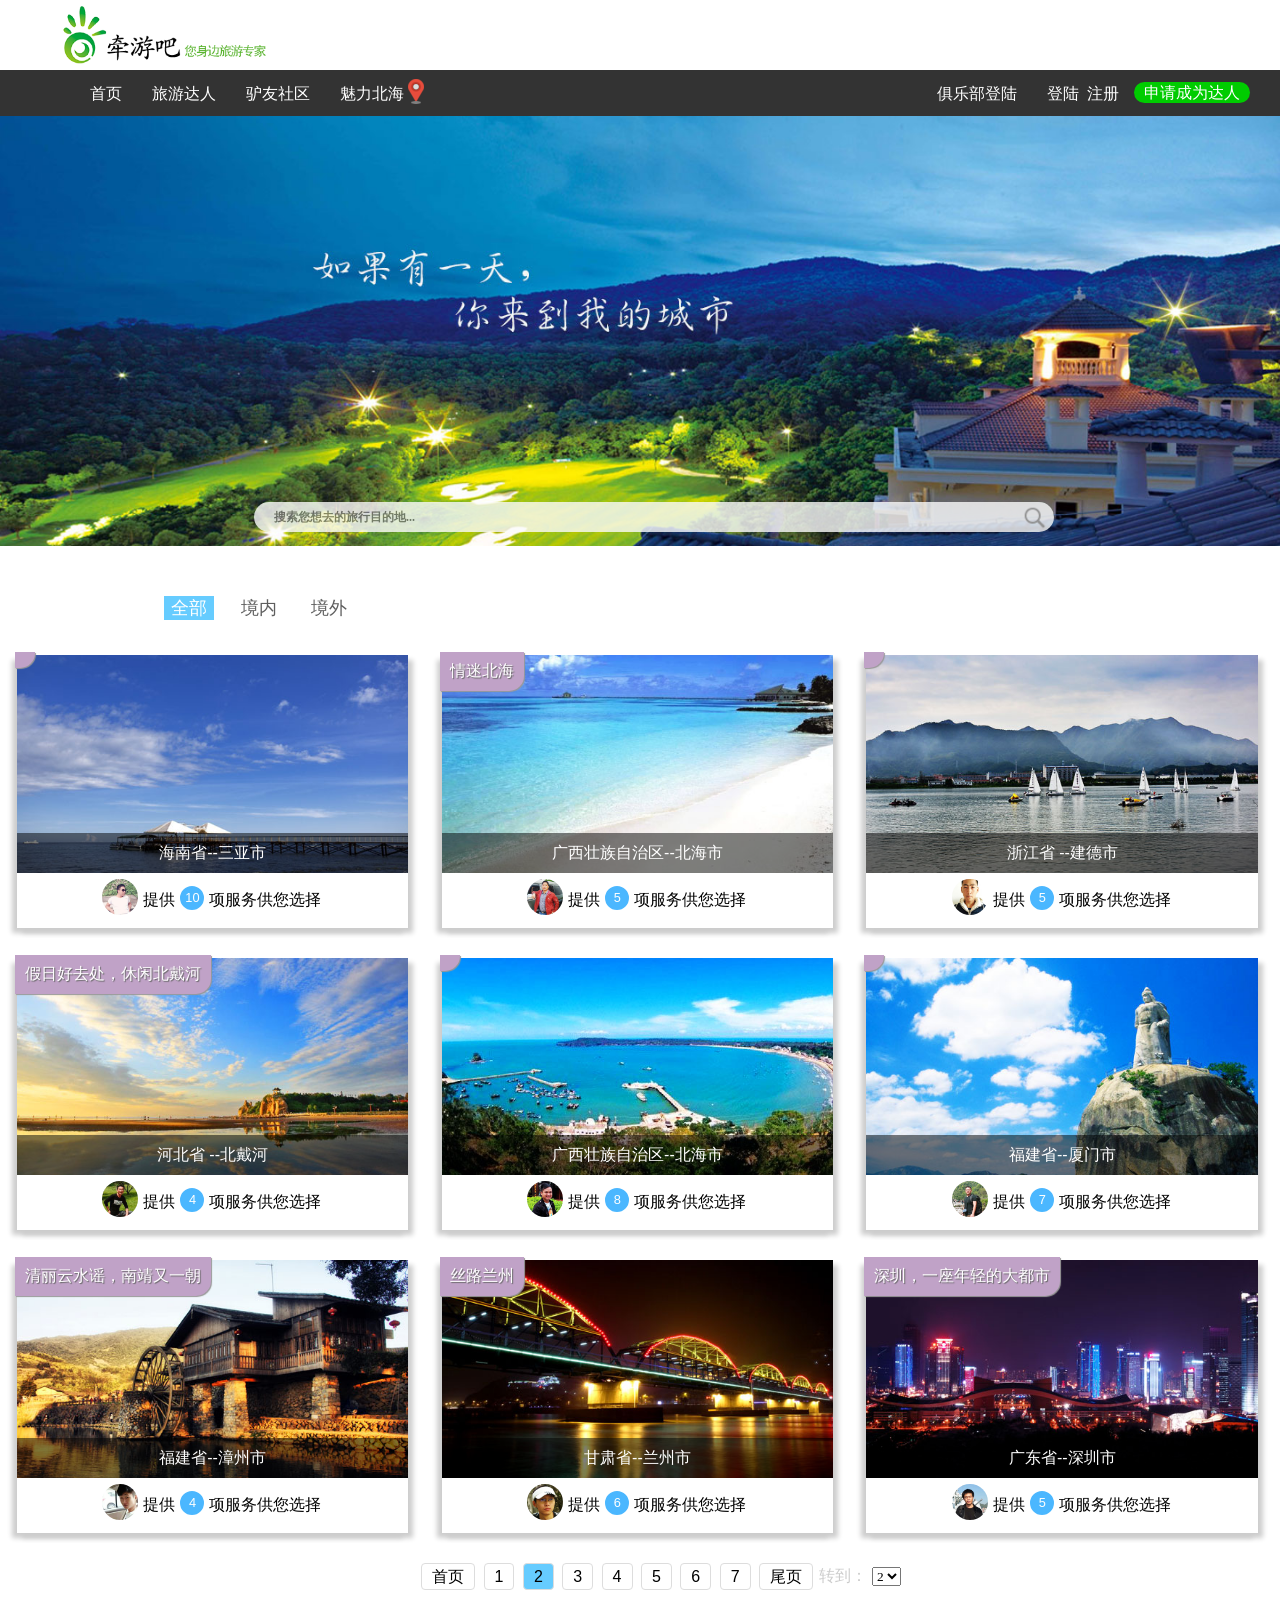
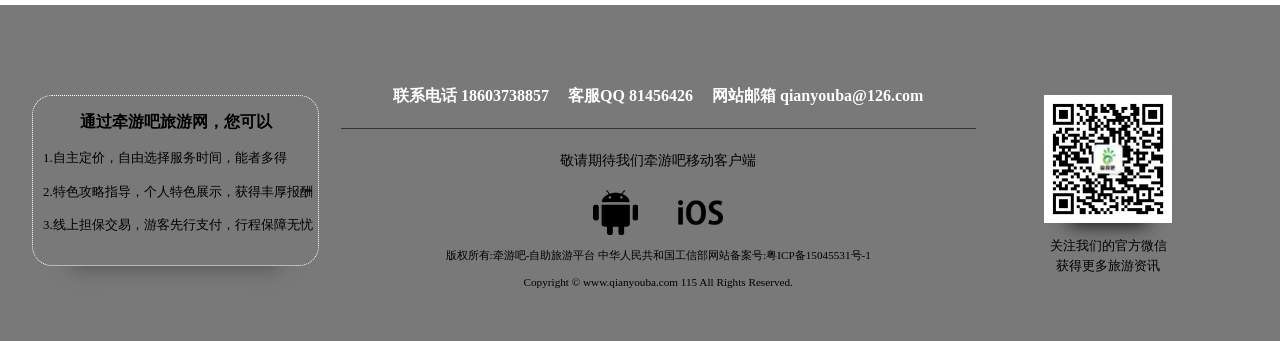
<file: index.html>
<!-- saved from url=(0044)http://www.qianyouba.com/user_dizhiSearch.do -->
<html lang="en"><head><meta http-equiv="Content-Type" content="text/html; charset=UTF-8">
    
    <title>牵游吧</title>
    <link type="text/css" rel="stylesheet" href="./牵游吧_files/reset.css">
    <link type="text/css" rel="stylesheet" href="./牵游吧_files/personList.css">
    <script src="./牵游吧_files/hm.js"></script><script type="text/javascript" src="./牵游吧_files/jquery-2.1.4.min.js"></script>
<script type="text/javascript">

	$(document).ready(function() {
		var countryNum = $("#countryNum").val();
		if (countryNum == 1) {
			$("#inside").css({	background : "#66CCFF",color : "#ffffff"});
			$("#all").css({	background : "#FFFFFF",	color : "#5E5E5E"});
			$("#outside").css({	background : "#FFFFFF",	color : "#5E5E5E"});
		} else if (countryNum == 2) {
			$("#outside").css({	background : "#66CCFF",color : "#ffffff"});
			$("#inside").css({	background : "#FFFFFF",	color : "#5E5E5E"});
			$("#all").css({	background : "#FFFFFF",	color : "#5E5E5E"});
		} else {
			$("#all").css({	background : "#66CCFF",color : "#ffffff"});
			$("#inside").css({	background : "#FFFFFF",	color : "#5E5E5E"});
			$("#outside").css({	background : "#FFFFFF",	color : "#5E5E5E"});
		}
		
		$(".input-wrapper img").click(function(){
			$("#form2").submit();
		})
		
		$("#nav-search").remove();
	});
</script></head>

<body>



<link href="./牵游吧_files/navDropD.css" rel="stylesheet" type="text/css">
<script type="text/javascript" src="./牵游吧_files/dropDwithColl.js"></script>
<script type="text/javascript" src="./牵游吧_files/jquery-2.1.4.min.js"></script>

<script>
var _hmt = _hmt || [];
(function() {
  var hm = document.createElement("script");
  hm.src = "//hm.baidu.com/hm.js?9fc0781097f62372e543fa4b6d5aa43e";
  var s = document.getElementsByTagName("script")[0]; 
  s.parentNode.insertBefore(hm, s);
})();
</script>

<div class="logo">
    <a href="http://www.qianyouba.com/user_index.do"> <img src="./牵游吧_files/logo.png">
    </a>
</div>
    <nav class="navbar navbar-default">
        <div class="container-fluid">
            <!-- Brand and toggle get grouped for better mobile display -->
            <div class="navbar-header">
                <button type="button" class="navbar-toggle collapsed" data-toggle="collapse" data-target="#bs-example-navbar-collapse-1" aria-expanded="false">
                    <span class="sr-only">Toggle navigation</span>
                    <span class="icon-bar"></span>
                    <span class="icon-bar"></span>
                    <span class="icon-bar"></span>
                </button>
            </div>

            <!-- Collect the nav links, forms, and other content for toggling -->
            <div class="collapse navbar-collapse" id="bs-example-navbar-collapse-1">
                <ul class="nav navbar-nav">
                    <li class="">
                        <a href="http://www.qianyouba.com/user_index.do">首页 <span class="sr-only">(current)</span></a>
                    </li>
                    <li><a href="http://www.qianyouba.com/user_personDetailsListUI.do">旅游达人</a></li>
                    <li><a href="http://www.qianyouba.com/club_homePage.do">驴友社区</a></li>
                    <li><a href="http://www.qianyouba.com/user_hangzhouHomePageUI.do" style="padding-top:6px;">魅力北海<img style="vertical-align:bottom; margin-left:4px;" src="./牵游吧_files/navimg.gif"></a></li>
                </ul>
                
                
                
                
	             <!--未登陆  -->
	             
	                <ul class="nav navbar-nav navbar-right">
	
	                        
	                    <li>
	                        <span><a class="span-a" href="http://www.qianyouba.com/clubLogin.html">俱乐部登陆</a></span>
	                    </li>
	                    <li>
	                        <span><a class="span-a" href="http://www.qianyouba.com/user_loginUI.do">登陆</a></span>
	                    </li>
	                    <li class="zhuce-li">
	                        <span><a class="span-a" href="http://www.qianyouba.com/user_registerUI.do?users_type=0">注册</a></span>
	                    </li>
	                    <li>
	                    	<span class="btn-daren">
	                    		<a href="http://www.qianyouba.com/user_registerUI.do?users_type=1">申请成为达人</a>
	                    	</span>
	                        <!-- <button href="user_registerUI.do?users_type=1" type="button" class="btn-daren">申请成为达人</button> -->
	                    </li>
	                </ul>
				
				
				<!--已登陆状态  -->
				
                
                
                
                
            </div><!-- /.navbar-collapse -->
        </div><!-- /.container-fluid -->
    </nav>
<form action="http://www.qianyouba.com/user_dizhiSearch.do" method="post" name="form2" id="form2">
<div class="headImg">
    <img src="./牵游吧_files/personList.jpg">
</div>

<div class="searchcontent">
    <div class="input-wrapper cf">
        <input type="text" name="dizhiSearch" id="dizhiSearch" value="" placeholder="搜索您想去的旅行目的地..." required="" autocomplete="off">
        <button type="submit"></button> 
        <img src="./牵游吧_files/search_3232.png">
    </div>
</div>

<div class="listSelect">
	<a href="http://www.qianyouba.com/user_personDetailsListUI.do?">  <input type="button" value="全部" id="all" style="color: rgb(255, 255, 255); background: rgb(102, 204, 255);">  </a>
	<a href="http://www.qianyouba.com/user_personDetailsListUI.do?countryNum=1">  <input type="button" value="境内" id="inside" style="color: rgb(94, 94, 94); background: rgb(255, 255, 255);">  </a>
	<a href="http://www.qianyouba.com/user_personDetailsListUI.do?countryNum=2">  <input type="button" value="境外" id="outside" style="color: rgb(94, 94, 94); background: rgb(255, 255, 255);">  </a>
	
	<input type="hidden" name="countryNum" id="countryNum" value="0">
	
	<!-- <input type="submit" value="搜索"> -->
</div>
   
    <div class="HotRecommended_list">
        <div class="Recommended_list">
            <a href="http://www.qianyouba.com/user_personDetailUI.do?users_id=12" target="_blank">
            <div class="biaoti"></div>
            
            <img src="./牵游吧_files/2ce683f0-39c7-42d9-933e-01141296bdf8蜈洲支岛-8.jpg" alt="">
            
            
            
            
            	<div class="Recommended_address">
            		海南省--三亚市 
            		
            	</div>
            
            
            
            
            <div class="Recommended_content">
            
            	
                <img src="./牵游吧_files/9c957362-9c6b-4d67-a7da-f42fcde090d3谢甲会-头像-6.jpg" alt="">
                
                
                
                <div class="Recommended_content_font">
                    <span>提供</span>
						
							<div class="Recommended_content_Bnum" id="sex">10</div>
						
						
						<span>项服务供您选择</span>
                </div>
            </div>
            </a>
        </div>
       </div>
    
    <div class="HotRecommended_list">
        <div class="Recommended_list">
            <a href="http://www.qianyouba.com/user_personDetailUI.do?users_id=13" target="_blank">
            <div class="biaoti">情迷北海</div>
            
            <img src="./牵游吧_files/c0f35d06-fc9d-4773-9d34-601502512ab3银滩-012.jpg" alt="">
            
            
            
            
            	<div class="Recommended_address">
            		广西壮族自治区--北海市 
            		
            	</div>
            
            
            
            
            <div class="Recommended_content">
            
            	
                <img src="./牵游吧_files/96c315c3-f5df-4a64-8ce2-d505d3b2971e马胜云-（头像）1.jpg" alt="">
                
                
                
                <div class="Recommended_content_font">
                    <span>提供</span>
						
							<div class="Recommended_content_Bnum" id="sex">5</div>
						
						
						<span>项服务供您选择</span>
                </div>
            </div>
            </a>
        </div>
       </div>
    
    <div class="HotRecommended_list">
        <div class="Recommended_list">
            <a href="http://www.qianyouba.com/user_personDetailUI.do?users_id=19" target="_blank">
            <div class="biaoti"></div>
            
            <img src="./牵游吧_files/f56f795c-86e6-42c9-bfcb-0e52e7f8f056七里扬帆.jpg" alt="建德市">
            
            
            
            
            	<div class="Recommended_address">
            		浙江省 
            		--建德市
            	</div>
            
            
            
            
            <div class="Recommended_content">
            
            	
                <img src="./牵游吧_files/42b7b88c-a955-4988-915a-8600846745e4256-256.jpg" alt="">
                
                
                
                <div class="Recommended_content_font">
                    <span>提供</span>
						
							<div class="Recommended_content_Bnum" id="sex">5</div>
						
						
						<span>项服务供您选择</span>
                </div>
            </div>
            </a>
        </div>
       </div>
    
    <div class="HotRecommended_list">
        <div class="Recommended_list">
            <a href="http://www.qianyouba.com/user_personDetailUI.do?users_id=20" target="_blank">
            <div class="biaoti">假日好去处，休闲北戴河</div>
            
            <img src="./牵游吧_files/37ab7689-4e18-4e5f-9dc0-42f78cb22d85北戴河-30.jpg" alt="北戴河">
            
            
            
            
            	<div class="Recommended_address">
            		河北省 
            		--北戴河
            	</div>
            
            
            
            
            <div class="Recommended_content">
            
            	
                <img src="./牵游吧_files/d03d79ef-f4fa-43d3-98b8-d46cba29ffb0-1.jpg" alt="">
                
                
                
                <div class="Recommended_content_font">
                    <span>提供</span>
						
							<div class="Recommended_content_Bnum" id="sex">4</div>
						
						
						<span>项服务供您选择</span>
                </div>
            </div>
            </a>
        </div>
       </div>
    
    <div class="HotRecommended_list">
        <div class="Recommended_list">
            <a href="http://www.qianyouba.com/user_personDetailUI.do?users_id=21" target="_blank">
            <div class="biaoti"></div>
            
            <img src="./牵游吧_files/bce73731-5278-4214-8631-f9ced5e0ad61本人.jpg" alt="">
            
            
            
            
            	<div class="Recommended_address">
            		广西壮族自治区--北海市 
            		
            	</div>
            
            
            
            
            <div class="Recommended_content">
            
            	
                <img src="./牵游吧_files/f6219626-4b6f-4581-883c-4ecbfe2d4174chenyushu.jpg" alt="">
                
                
                
                <div class="Recommended_content_font">
                    <span>提供</span>
						
							<div class="Recommended_content_Bnum" id="sex">8</div>
						
						
						<span>项服务供您选择</span>
                </div>
            </div>
            </a>
        </div>
       </div>
    
    <div class="HotRecommended_list">
        <div class="Recommended_list">
            <a href="http://www.qianyouba.com/user_personDetailUI.do?users_id=22" target="_blank">
            <div class="biaoti"></div>
            
            <img src="./牵游吧_files/25717d92-63c8-4d7a-b1e2-bcd500264d94厦门-01.jpg" alt="">
            
            
            
            
            	<div class="Recommended_address">
            		福建省--厦门市 
            		
            	</div>
            
            
            
            
            <div class="Recommended_content">
            
            	
                <img src="./牵游吧_files/5bbcdc9e-a0ff-4bd1-9a21-0ad92ae319e6jiatongqiang.jpg" alt="">
                
                
                
                <div class="Recommended_content_font">
                    <span>提供</span>
						
							<div class="Recommended_content_Bnum" id="sex">7</div>
						
						
						<span>项服务供您选择</span>
                </div>
            </div>
            </a>
        </div>
       </div>
    
    <div class="HotRecommended_list">
        <div class="Recommended_list">
            <a href="http://www.qianyouba.com/user_personDetailUI.do?users_id=23" target="_blank">
            <div class="biaoti">清丽云水谣，南靖又一朝</div>
            
            <img src="./牵游吧_files/47fa9dfa-d62f-4256-8f02-4c46cbf96605漳州云水谣2.jpg" alt="">
            
            
            
            
            	<div class="Recommended_address">
            		福建省--漳州市 
            		
            	</div>
            
            
            
            
            <div class="Recommended_content">
            
            	
                <img src="./牵游吧_files/4ac39160-d965-43b2-8426-ea68db25a49c头像-256-256-.jpg" alt="">
                
                
                
                <div class="Recommended_content_font">
                    <span>提供</span>
						
							<div class="Recommended_content_Bnum" id="sex">4</div>
						
						
						<span>项服务供您选择</span>
                </div>
            </div>
            </a>
        </div>
       </div>
    
    <div class="HotRecommended_list">
        <div class="Recommended_list">
            <a href="http://www.qianyouba.com/user_personDetailUI.do?users_id=24" target="_blank">
            <div class="biaoti">丝路兰州</div>
            
            <img src="./牵游吧_files/40eeaac4-7cbc-4b45-8298-b81459cce7a3百年中山铁桥-3.jpg" alt="">
            
            
            
            
            	<div class="Recommended_address">
            		甘肃省--兰州市 
            		
            	</div>
            
            
            
            
            <div class="Recommended_content">
            
            	
                <img src="./牵游吧_files/97fcecd3-fbdf-48ab-8307-d8df0149df7e马腾-头像-256-256.jpg" alt="">
                
                
                
                <div class="Recommended_content_font">
                    <span>提供</span>
						
							<div class="Recommended_content_Bnum" id="sex">6</div>
						
						
						<span>项服务供您选择</span>
                </div>
            </div>
            </a>
        </div>
       </div>
    
    <div class="HotRecommended_list">
        <div class="Recommended_list">
            <a href="http://www.qianyouba.com/user_personDetailUI.do?users_id=25" target="_blank">
            <div class="biaoti">深圳，一座年轻的大都市</div>
            
            <img src="./牵游吧_files/100ba9f1-c67e-4bfa-a78d-fdaee96db2c4深圳夜景1.jpg" alt="">
            
            
            
            
            	<div class="Recommended_address">
            		广东省--深圳市 
            		
            	</div>
            
            
            
            
            <div class="Recommended_content">
            
            	
                <img src="./牵游吧_files/edfde8d8-b3c2-4e99-a65b-6b20ebb50099头像-256-256-.jpg" alt="">
                
                
                
                <div class="Recommended_content_font">
                    <span>提供</span>
						
							<div class="Recommended_content_Bnum" id="sex">5</div>
						
						
						<span>项服务供您选择</span>
                </div>
            </div>
            </a>
        </div>
       </div>
    
 </form>       


<script type="text/javascript" src="./牵游吧_files/jquery-2.1.4.min.js"></script>
<style>
        *{ margin:0; padding:0; list-style:none;}
        a{ text-decoration:none;}
        a:hover{ text-decoration:none;}
        .page{width:100%; display:table;}
        .tcdPageCode{padding: 15px 20px;color: #ccc;text-align:center; width:100%}
        .tcdPageCode span{display: inline-block;color: #000000;display: inline-block;height: 25px;	line-height: 25px;	padding: 0 10px;border: 1px solid #ddd;	margin: 0 2px;border-radius: 4px;vertical-align: middle;}
        .tcdPageCode span:hover{text-decoration: none;border: 1px solid #66CCFF;}
        .current{display: inline-block;height: 25px;line-height: 25px;padding: 0 10px;margin: 0 2px;color: #fff;background-color: #66CCFF;border: 1px solid #66CCFF; border-radius: 4px;vertical-align: middle;}
</style>
<div id="PageSelectorBar" class="page">
	
	<div id="PageSelectorSelectorArea" class="tcdPageCode">
		<a href="javascript: gotoPage(1);" title="首页" style="cursor: hand;"> 
		<span>首页</span> 
		</a>

		
			
			
				
				<span class="PageSelectorNum" style="cursor: hand;" onclick="gotoPage(&#39;1&#39;);">1</span>
			

		
			
				
				<span class="current">2</span>
			
			

		
			
			
				
				<span class="PageSelectorNum" style="cursor: hand;" onclick="gotoPage(&#39;3&#39;);">3</span>
			

		
			
			
				
				<span class="PageSelectorNum" style="cursor: hand;" onclick="gotoPage(&#39;4&#39;);">4</span>
			

		
			
			
				
				<span class="PageSelectorNum" style="cursor: hand;" onclick="gotoPage(&#39;5&#39;);">5</span>
			

		
			
			
				
				<span class="PageSelectorNum" style="cursor: hand;" onclick="gotoPage(&#39;6&#39;);">6</span>
			

		
			
			
				
				<span class="PageSelectorNum" style="cursor: hand;" onclick="gotoPage(&#39;7&#39;);">7</span>
			

		

		<a href="javascript: gotoPage(&#39;7&#39;);" title="尾页" style="cursor: hand;"> 
		<span>尾页</span>
			 </a> 转到： <select onchange="gotoPage(this.value);" id="_pn">
			
				<option value="1">1</option>
			
				<option value="2">2</option>
			
				<option value="3">3</option>
			
				<option value="4">4</option>
			
				<option value="5">5</option>
			
				<option value="6">6</option>
			
				<option value="7">7</option>
			
		</select>
	</div>
</div>

<script type="text/javascript">
$("#_pn").val("2");
	function gotoPage( pageNum ){
		$("#form2").append("<input type='hidden' name='pageNum' value='" + pageNum +"'>");
		$("#form2").submit();
	};
</script>


    
<script type="text/javascript" src="./牵游吧_files/jquery-2.1.4.min.js"></script>    
<link href="./牵游吧_files/bottom-css.css" rel="stylesheet" type="text/css">
<div class="code">
    <div class="code-width">
       <!--  <div class="code-btn">
            <a href="user_registerUI.do" class="code-btn-a">
                <input type="button" value="申请成为达人">
            </a>
        </div> -->
        <div class="code-page">
            <div class="code-page1">
                <div class="code-page1-tn">
                    <div class="code-page1-t">通过牵游吧旅游网，您可以</div>
                    <div class="code-page1-n">
                        <p>1.自主定价，自由选择服务时间，能者多得</p>
                        <p>2.特色攻略指导，个人特色展示，获得丰厚报酬</p>
                        <p>3.线上担保交易，游客先行支付，行程保障无忧</p>
                    </div>
                </div>
            </div>
            <div class="code-page2">
                <div class="code-page2-con">
                    <span>联系电话 18603738857  </span>
                    <span style="margin: auto 15px">客服QQ 81456426</span>
                    <span>网站邮箱 qianyouba@126.com</span>
                </div>
                <hr>
                <div class="code-page2-t">敬请期待我们牵游吧移动客户端</div>
                <div class="code-page2-n">
                    <img src="./牵游吧_files/Android.png"><img style="margin-left: 40px" src="./牵游吧_files/ios.png">

                    <p> 版权所有:牵游吧-自助旅游平台 中华人民共和国工信部网站备案号:粤ICP备15045531号-1</p>

                    <p>Copyright © www.qianyouba.com 115 All Rights Reserved.</p>
                </div>
            </div>
            <div class="code-page3">
                <div class="code-page3-c">
                    <img src="./牵游吧_files/code.jpg">

                    <p>关注我们的官方微信获得更多旅游资讯</p>
                </div>
            </div>
        </div>
    </div>
</div>



<div id="cntvlive2-is-installed"></div></body></html>
</file>
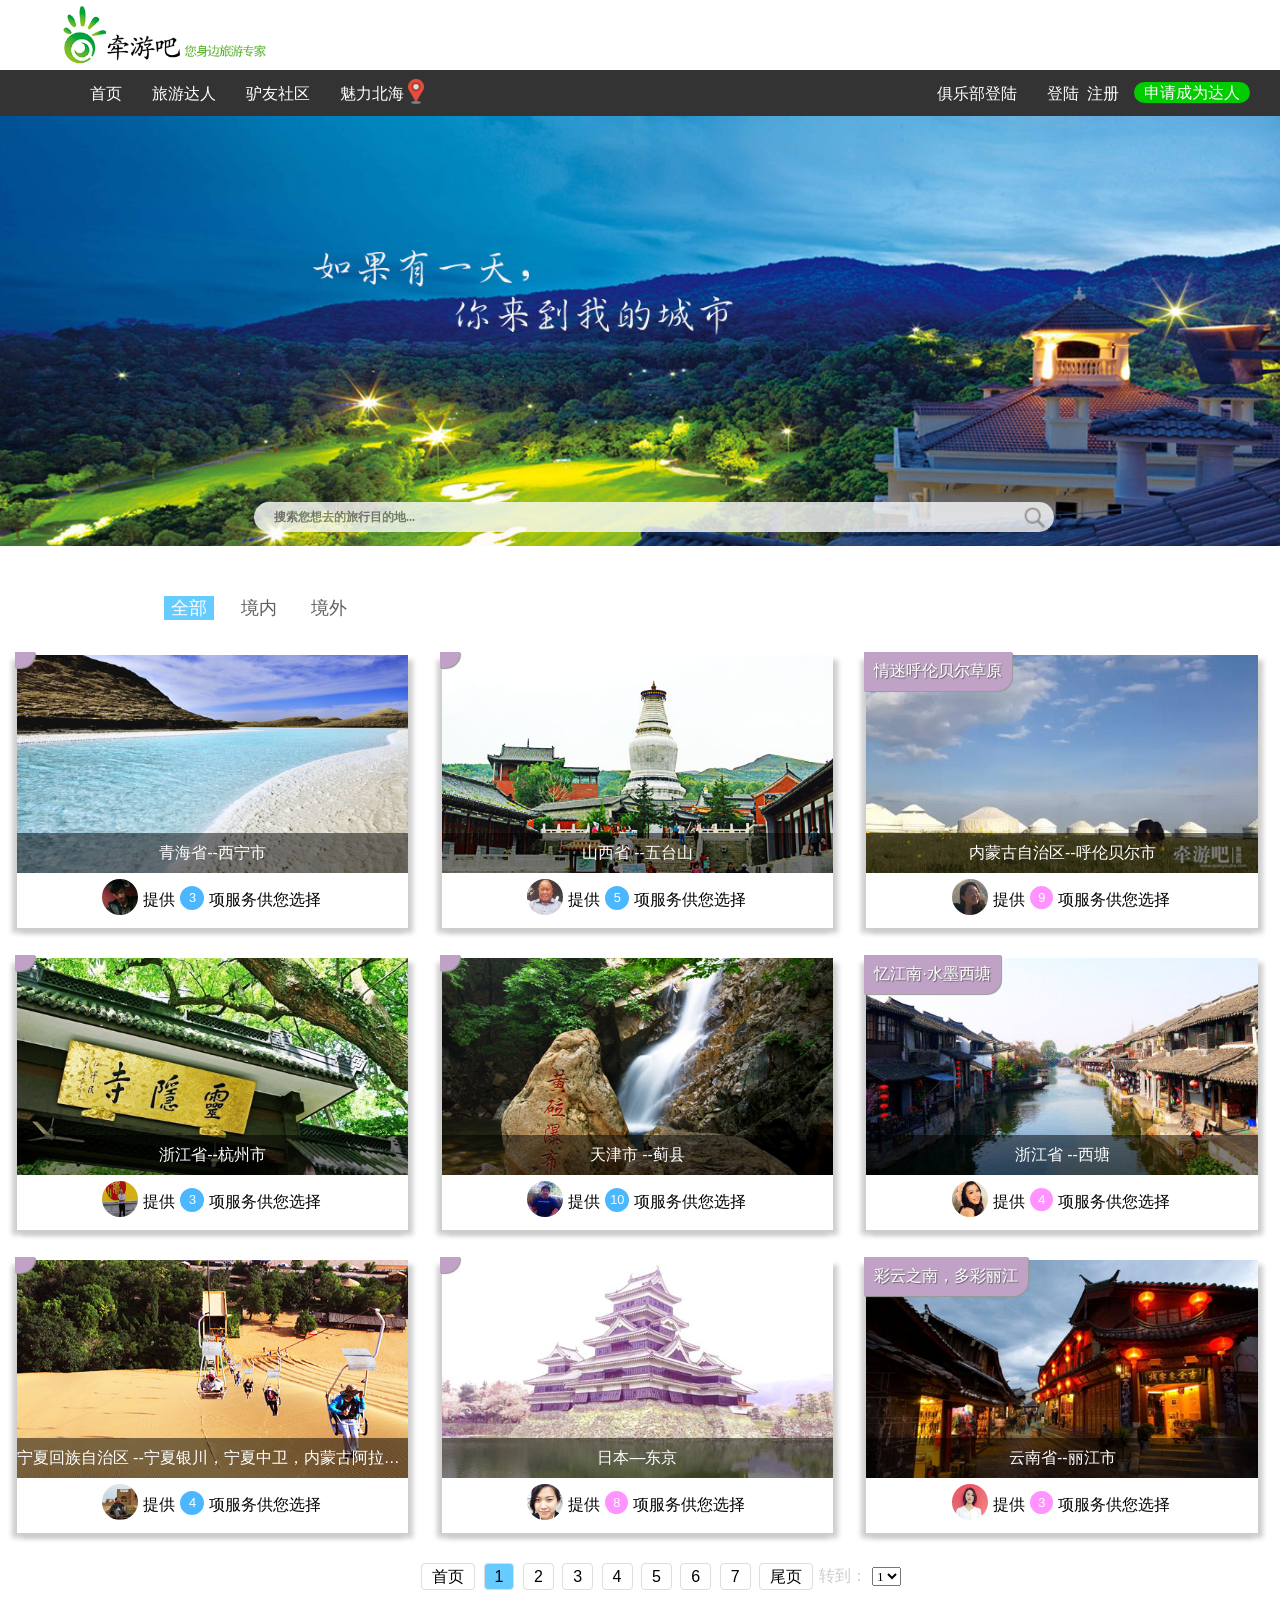
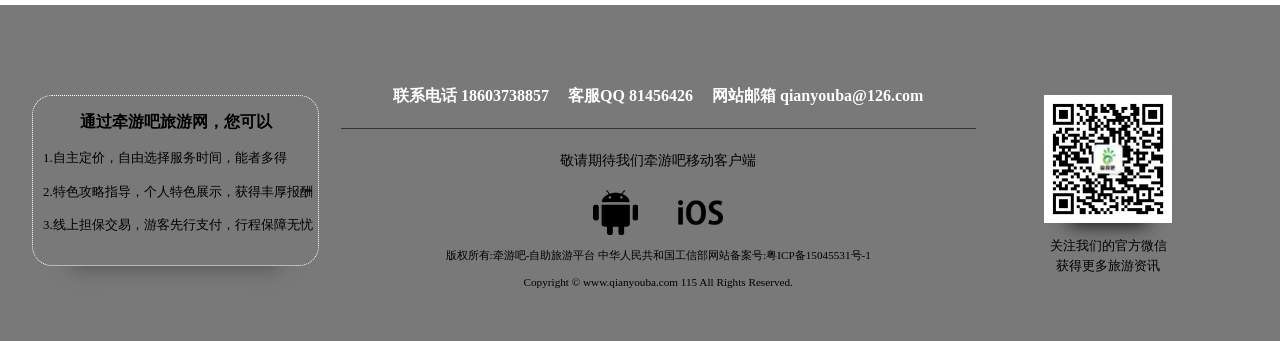
<file: 牵游吧1.html>
<!-- saved from url=(0052)http://www.qianyouba.com/user_personDetailsListUI.do -->
<html lang="en"><head><meta http-equiv="Content-Type" content="text/html; charset=UTF-8">
    
    <title>牵游吧</title>
    <link type="text/css" rel="stylesheet" href="./牵游吧1_files/reset.css">
    <link type="text/css" rel="stylesheet" href="./牵游吧1_files/personList.css">
    <script src="./牵游吧1_files/hm.js"></script><script type="text/javascript" src="./牵游吧1_files/jquery-2.1.4.min.js"></script>
<script type="text/javascript">

	$(document).ready(function() {
		var countryNum = $("#countryNum").val();
		if (countryNum == 1) {
			$("#inside").css({	background : "#66CCFF",color : "#ffffff"});
			$("#all").css({	background : "#FFFFFF",	color : "#5E5E5E"});
			$("#outside").css({	background : "#FFFFFF",	color : "#5E5E5E"});
		} else if (countryNum == 2) {
			$("#outside").css({	background : "#66CCFF",color : "#ffffff"});
			$("#inside").css({	background : "#FFFFFF",	color : "#5E5E5E"});
			$("#all").css({	background : "#FFFFFF",	color : "#5E5E5E"});
		} else {
			$("#all").css({	background : "#66CCFF",color : "#ffffff"});
			$("#inside").css({	background : "#FFFFFF",	color : "#5E5E5E"});
			$("#outside").css({	background : "#FFFFFF",	color : "#5E5E5E"});
		}
		
		$(".input-wrapper img").click(function(){
			$("#form2").submit();
		})
		
		$("#nav-search").remove();
	});
</script></head>

<body>



<link href="./牵游吧1_files/navDropD.css" rel="stylesheet" type="text/css">
<script type="text/javascript" src="./牵游吧1_files/dropDwithColl.js"></script>
<script type="text/javascript" src="./牵游吧1_files/jquery-2.1.4.min.js"></script>

<script>
var _hmt = _hmt || [];
(function() {
  var hm = document.createElement("script");
  hm.src = "//hm.baidu.com/hm.js?9fc0781097f62372e543fa4b6d5aa43e";
  var s = document.getElementsByTagName("script")[0]; 
  s.parentNode.insertBefore(hm, s);
})();
</script>

<div class="logo">
    <a href="http://www.qianyouba.com/user_index.do"> <img src="./牵游吧1_files/logo.png">
    </a>
</div>
    <nav class="navbar navbar-default">
        <div class="container-fluid">
            <!-- Brand and toggle get grouped for better mobile display -->
            <div class="navbar-header">
                <button type="button" class="navbar-toggle collapsed" data-toggle="collapse" data-target="#bs-example-navbar-collapse-1" aria-expanded="false">
                    <span class="sr-only">Toggle navigation</span>
                    <span class="icon-bar"></span>
                    <span class="icon-bar"></span>
                    <span class="icon-bar"></span>
                </button>
            </div>

            <!-- Collect the nav links, forms, and other content for toggling -->
            <div class="collapse navbar-collapse" id="bs-example-navbar-collapse-1">
                <ul class="nav navbar-nav">
                    <li class="">
                        <a href="http://www.qianyouba.com/user_index.do">首页 <span class="sr-only">(current)</span></a>
                    </li>
                    <li><a href="http://www.qianyouba.com/user_personDetailsListUI.do">旅游达人</a></li>
                    <li><a href="http://www.qianyouba.com/club_homePage.do">驴友社区</a></li>
                    <li><a href="http://www.qianyouba.com/user_hangzhouHomePageUI.do" style="padding-top:6px;">魅力北海<img style="vertical-align:bottom; margin-left:4px;" src="./牵游吧1_files/navimg.gif"></a></li>
                </ul>
                
                
                
                
	             <!--未登陆  -->
	             
	                <ul class="nav navbar-nav navbar-right">
	
	                        
	                    <li>
	                        <span><a class="span-a" href="http://www.qianyouba.com/clubLogin.html">俱乐部登陆</a></span>
	                    </li>
	                    <li>
	                        <span><a class="span-a" href="http://www.qianyouba.com/user_loginUI.do">登陆</a></span>
	                    </li>
	                    <li class="zhuce-li">
	                        <span><a class="span-a" href="http://www.qianyouba.com/user_registerUI.do?users_type=0">注册</a></span>
	                    </li>
	                    <li>
	                    	<span class="btn-daren">
	                    		<a href="http://www.qianyouba.com/user_registerUI.do?users_type=1">申请成为达人</a>
	                    	</span>
	                        <!-- <button href="user_registerUI.do?users_type=1" type="button" class="btn-daren">申请成为达人</button> -->
	                    </li>
	                </ul>
				
				
				<!--已登陆状态  -->
				
                
                
                
                
            </div><!-- /.navbar-collapse -->
        </div><!-- /.container-fluid -->
    </nav>
<form action="http://www.qianyouba.com/user_dizhiSearch.do" method="post" name="form2" id="form2">
<div class="headImg">
    <img src="./牵游吧1_files/personList.jpg">
</div>

<div class="searchcontent">
    <div class="input-wrapper cf">
        <input type="text" name="dizhiSearch" id="dizhiSearch" value="" placeholder="搜索您想去的旅行目的地..." required="" autocomplete="off">
        <button type="submit"></button> 
        <img src="./牵游吧1_files/search_3232.png">
    </div>
</div>

<div class="listSelect">
	<a href="http://www.qianyouba.com/user_personDetailsListUI.do?">  <input type="button" value="全部" id="all" style="color: rgb(255, 255, 255); background: rgb(102, 204, 255);">  </a>
	<a href="http://www.qianyouba.com/user_personDetailsListUI.do?countryNum=1">  <input type="button" value="境内" id="inside" style="color: rgb(94, 94, 94); background: rgb(255, 255, 255);">  </a>
	<a href="http://www.qianyouba.com/user_personDetailsListUI.do?countryNum=2">  <input type="button" value="境外" id="outside" style="color: rgb(94, 94, 94); background: rgb(255, 255, 255);">  </a>
	
	<input type="hidden" name="countryNum" id="countryNum" value="0">
	
	<!-- <input type="submit" value="搜索"> -->
</div>
   
    <div class="HotRecommended_list">
        <div class="Recommended_list">
            <a href="http://www.qianyouba.com/user_personDetailUI.do?users_id=1" target="_blank">
            <div class="biaoti"></div>
            
            <img src="./牵游吧1_files/f9ae84be-75c9-4d5f-950d-da995c269cae茶卡盐湖7.jpg" alt="">
            
            
            
            
            	<div class="Recommended_address">
            		青海省--西宁市 
            		
            	</div>
            
            
            
            
            <div class="Recommended_content">
            
            	
                <img src="./牵游吧1_files/3dbd6894-d801-41dc-80bd-678bb7f474fcwangbo.jpg" alt="">
                
                
                
                <div class="Recommended_content_font">
                    <span>提供</span>
						
							<div class="Recommended_content_Bnum" id="sex">3</div>
						
						
						<span>项服务供您选择</span>
                </div>
            </div>
            </a>
        </div>
       </div>
    
    <div class="HotRecommended_list">
        <div class="Recommended_list">
            <a href="http://www.qianyouba.com/user_personDetailUI.do?users_id=2" target="_blank">
            <div class="biaoti"></div>
            
            <img src="./牵游吧1_files/6acfe1bd-9fef-4cab-ad50-43f38dab59d9五台山.jpg" alt="五台山">
            
            
            
            
            	<div class="Recommended_address">
            		山西省 
            		--五台山
            	</div>
            
            
            
            
            <div class="Recommended_content">
            
            	
                <img src="./牵游吧1_files/15ea1c56-22db-469e-be0d-3e1b7b82067e头像-1.jpg" alt="">
                
                
                
                <div class="Recommended_content_font">
                    <span>提供</span>
						
							<div class="Recommended_content_Bnum" id="sex">5</div>
						
						
						<span>项服务供您选择</span>
                </div>
            </div>
            </a>
        </div>
       </div>
    
    <div class="HotRecommended_list">
        <div class="Recommended_list">
            <a href="http://www.qianyouba.com/user_personDetailUI.do?users_id=3" target="_blank">
            <div class="biaoti">情迷呼伦贝尔草原</div>
            
            <img src="./牵游吧1_files/93ac90b4-5498-4efc-8c0b-835c706f631310.jpg" alt="">
            
            
            
            
            	<div class="Recommended_address">
            		内蒙古自治区--呼伦贝尔市 
            		
            	</div>
            
            
            
            
            <div class="Recommended_content">
            
            	
                <img src="./牵游吧1_files/1a1582f5-5b39-4842-957d-56f9103582a8生活照_副本.png" alt="">
                
                
                
                <div class="Recommended_content_font">
                    <span>提供</span>
						
						
							<div class="Recommended_content_Gnum" id="sex">9</div>
							
						
						<span>项服务供您选择</span>
                </div>
            </div>
            </a>
        </div>
       </div>
    
    <div class="HotRecommended_list">
        <div class="Recommended_list">
            <a href="http://www.qianyouba.com/user_personDetailUI.do?users_id=6" target="_blank">
            <div class="biaoti"></div>
            
            <img src="./牵游吧1_files/377da561-cd5e-4bd8-8eff-568217e1c122lilun_list.jpg" alt="">
            
            
            
            
            	<div class="Recommended_address">
            		浙江省--杭州市 
            		
            	</div>
            
            
            
            
            <div class="Recommended_content">
            
            	
                <img src="./牵游吧1_files/3121505b-2d50-46d9-b3c2-33836ee8c290QQ图片20160205155628.jpg" alt="">
                
                
                
                <div class="Recommended_content_font">
                    <span>提供</span>
						
							<div class="Recommended_content_Bnum" id="sex">3</div>
						
						
						<span>项服务供您选择</span>
                </div>
            </div>
            </a>
        </div>
       </div>
    
    <div class="HotRecommended_list">
        <div class="Recommended_list">
            <a href="http://www.qianyouba.com/user_personDetailUI.do?users_id=7" target="_blank">
            <div class="biaoti"></div>
            
            <img src="./牵游吧1_files/55253aac-8848-4dc7-8858-f8f8bb2d7bf4蓟县梨木台风景区-0.jpg" alt="蓟县">
            
            
            
            
            	<div class="Recommended_address">
            		天津市 
            		--蓟县
            	</div>
            
            
            
            
            <div class="Recommended_content">
            
            	
                <img src="./牵游吧1_files/d07b0193-48f3-44cb-938c-9c6f2e6437b2头像-0.jpg" alt="">
                
                
                
                <div class="Recommended_content_font">
                    <span>提供</span>
						
							<div class="Recommended_content_Bnum" id="sex">10</div>
						
						
						<span>项服务供您选择</span>
                </div>
            </div>
            </a>
        </div>
       </div>
    
    <div class="HotRecommended_list">
        <div class="Recommended_list">
            <a href="http://www.qianyouba.com/user_personDetailUI.do?users_id=8" target="_blank">
            <div class="biaoti">忆江南·水墨西塘</div>
            
            <img src="./牵游吧1_files/499dfba4-a6b1-4035-a438-79c9097efb44西塘 1.jpg" alt="西塘">
            
            
            
            
            	<div class="Recommended_address">
            		浙江省 
            		--西塘
            	</div>
            
            
            
            
            <div class="Recommended_content">
            
            	
                <img src="./牵游吧1_files/13ac5d76-77a1-4540-8a2f-651a9872a13a头像（芮笑琴）.jpg" alt="">
                
                
                
                <div class="Recommended_content_font">
                    <span>提供</span>
						
						
							<div class="Recommended_content_Gnum" id="sex">4</div>
							
						
						<span>项服务供您选择</span>
                </div>
            </div>
            </a>
        </div>
       </div>
    
    <div class="HotRecommended_list">
        <div class="Recommended_list">
            <a href="http://www.qianyouba.com/user_personDetailUI.do?users_id=9" target="_blank">
            <div class="biaoti"></div>
            
            <img src="./牵游吧1_files/01c90970-9dfd-49f5-8f95-4d9fd37fb1df沙坡头5.jpg" alt="宁夏银川，宁夏中卫，内蒙古阿拉善盟">
            
            
            
            
            	<div class="Recommended_address">
            		宁夏回族自治区 
            		--宁夏银川，宁夏中卫，内蒙古阿拉善盟
            	</div>
            
            
            
            
            <div class="Recommended_content">
            
            	
                <img src="./牵游吧1_files/5dc2f6b2-5063-45fe-bc5d-a9852e6bfcb9李麒麟.jpg" alt="">
                
                
                
                <div class="Recommended_content_font">
                    <span>提供</span>
						
							<div class="Recommended_content_Bnum" id="sex">4</div>
						
						
						<span>项服务供您选择</span>
                </div>
            </div>
            </a>
        </div>
       </div>
    
    <div class="HotRecommended_list">
        <div class="Recommended_list">
            <a href="http://www.qianyouba.com/user_personDetailUI.do?users_id=10" target="_blank">
            <div class="biaoti"></div>
            
            <img src="./牵游吧1_files/020b5ce5-d779-4622-b31a-666785999b17庙1.jpg" alt="日本—东京">
            
            
            
            
            
            
            <div class="Recommended_address">日本—东京</div>
            
            
            <div class="Recommended_content">
            
            	
                <img src="./牵游吧1_files/e48fbca1-41e2-427c-bf6e-9b84019c4520头像-1.jpg" alt="">
                
                
                
                <div class="Recommended_content_font">
                    <span>提供</span>
						
						
							<div class="Recommended_content_Gnum" id="sex">8</div>
							
						
						<span>项服务供您选择</span>
                </div>
            </div>
            </a>
        </div>
       </div>
    
    <div class="HotRecommended_list">
        <div class="Recommended_list">
            <a href="http://www.qianyouba.com/user_personDetailUI.do?users_id=11" target="_blank">
            <div class="biaoti">彩云之南，多彩丽江</div>
            
            <img src="./牵游吧1_files/c7f97f4b-9586-470e-ab20-46acbfdd8b80liulibo_list.jpg" alt="">
            
            
            
            
            	<div class="Recommended_address">
            		云南省--丽江市 
            		
            	</div>
            
            
            
            
            <div class="Recommended_content">
            
            	
                <img src="./牵游吧1_files/209dcb74-51d5-4873-a147-02b1b7de7cbdliulibo.jpg" alt="">
                
                
                
                <div class="Recommended_content_font">
                    <span>提供</span>
						
						
							<div class="Recommended_content_Gnum" id="sex">3</div>
							
						
						<span>项服务供您选择</span>
                </div>
            </div>
            </a>
        </div>
       </div>
    
 </form>       


<script type="text/javascript" src="./牵游吧1_files/jquery-2.1.4.min.js"></script>
<style>
        *{ margin:0; padding:0; list-style:none;}
        a{ text-decoration:none;}
        a:hover{ text-decoration:none;}
        .page{width:100%; display:table;}
        .tcdPageCode{padding: 15px 20px;color: #ccc;text-align:center; width:100%}
        .tcdPageCode span{display: inline-block;color: #000000;display: inline-block;height: 25px;	line-height: 25px;	padding: 0 10px;border: 1px solid #ddd;	margin: 0 2px;border-radius: 4px;vertical-align: middle;}
        .tcdPageCode span:hover{text-decoration: none;border: 1px solid #66CCFF;}
        .current{display: inline-block;height: 25px;line-height: 25px;padding: 0 10px;margin: 0 2px;color: #fff;background-color: #66CCFF;border: 1px solid #66CCFF; border-radius: 4px;vertical-align: middle;}
</style>
<div id="PageSelectorBar" class="page">
	
	<div id="PageSelectorSelectorArea" class="tcdPageCode">
		<a href="javascript: gotoPage(1);" title="首页" style="cursor: hand;"> 
		<span>首页</span> 
		</a>

		
			
				
				<span class="current">1</span>
			
			

		
			
			
				
				<span class="PageSelectorNum" style="cursor: hand;" onclick="gotoPage(&#39;2&#39;);">2</span>
			

		
			
			
				
				<span class="PageSelectorNum" style="cursor: hand;" onclick="gotoPage(&#39;3&#39;);">3</span>
			

		
			
			
				
				<span class="PageSelectorNum" style="cursor: hand;" onclick="gotoPage(&#39;4&#39;);">4</span>
			

		
			
			
				
				<span class="PageSelectorNum" style="cursor: hand;" onclick="gotoPage(&#39;5&#39;);">5</span>
			

		
			
			
				
				<span class="PageSelectorNum" style="cursor: hand;" onclick="gotoPage(&#39;6&#39;);">6</span>
			

		
			
			
				
				<span class="PageSelectorNum" style="cursor: hand;" onclick="gotoPage(&#39;7&#39;);">7</span>
			

		

		<a href="javascript: gotoPage(&#39;7&#39;);" title="尾页" style="cursor: hand;"> 
		<span>尾页</span>
			 </a> 转到： <select onchange="gotoPage(this.value);" id="_pn">
			
				<option value="1">1</option>
			
				<option value="2">2</option>
			
				<option value="3">3</option>
			
				<option value="4">4</option>
			
				<option value="5">5</option>
			
				<option value="6">6</option>
			
				<option value="7">7</option>
			
		</select>
	</div>
</div>

<script type="text/javascript">
$("#_pn").val("1");
	function gotoPage( pageNum ){
		$("#form2").append("<input type='hidden' name='pageNum' value='" + pageNum +"'>");
		$("#form2").submit();
	};
</script>


    
<script type="text/javascript" src="./牵游吧1_files/jquery-2.1.4.min.js"></script>    
<link href="./牵游吧1_files/bottom-css.css" rel="stylesheet" type="text/css">
<div class="code">
    <div class="code-width">
       <!--  <div class="code-btn">
            <a href="user_registerUI.do" class="code-btn-a">
                <input type="button" value="申请成为达人">
            </a>
        </div> -->
        <div class="code-page">
            <div class="code-page1">
                <div class="code-page1-tn">
                    <div class="code-page1-t">通过牵游吧旅游网，您可以</div>
                    <div class="code-page1-n">
                        <p>1.自主定价，自由选择服务时间，能者多得</p>
                        <p>2.特色攻略指导，个人特色展示，获得丰厚报酬</p>
                        <p>3.线上担保交易，游客先行支付，行程保障无忧</p>
                    </div>
                </div>
            </div>
            <div class="code-page2">
                <div class="code-page2-con">
                    <span>联系电话 18603738857  </span>
                    <span style="margin: auto 15px">客服QQ 81456426</span>
                    <span>网站邮箱 qianyouba@126.com</span>
                </div>
                <hr>
                <div class="code-page2-t">敬请期待我们牵游吧移动客户端</div>
                <div class="code-page2-n">
                    <img src="./牵游吧1_files/Android.png"><img style="margin-left: 40px" src="./牵游吧1_files/ios.png">

                    <p> 版权所有:牵游吧-自助旅游平台 中华人民共和国工信部网站备案号:粤ICP备15045531号-1</p>

                    <p>Copyright © www.qianyouba.com 115 All Rights Reserved.</p>
                </div>
            </div>
            <div class="code-page3">
                <div class="code-page3-c">
                    <img src="./牵游吧1_files/code.jpg">

                    <p>关注我们的官方微信获得更多旅游资讯</p>
                </div>
            </div>
        </div>
    </div>
</div>



<div id="cntvlive2-is-installed"></div></body></html>
</file>
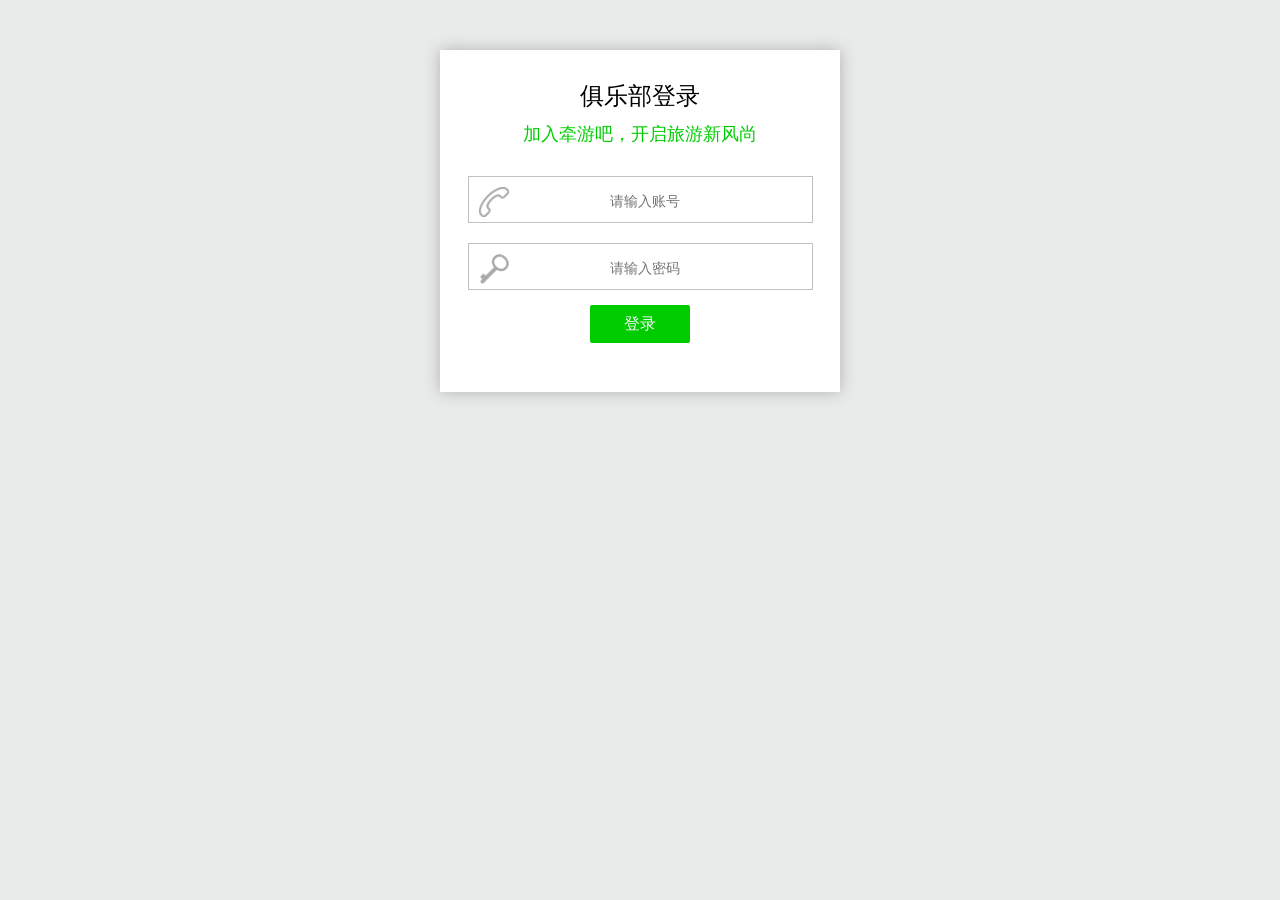
<file: 登录.html>
<!DOCTYPE html>
<!-- saved from url=(0040)http://www.qianyouba.com/club_loginUI.do -->
<html lang="en"><head><meta http-equiv="Content-Type" content="text/html; charset=UTF-8">
    
    <title>登录</title>
    <link type="text/css" rel="stylesheet" href="./登录_files/login.css">
</head>
<body>
<div class="login">
   <div class="login_part">
            <div class="login_part1">
                俱乐部登录
            </div>
            <div class="login_part2">
                加入牵游吧，开启旅游新风尚
            </div>
        </div>
	<form action="http://www.qianyouba.com/club_clubLogin.do" method="post">
	<div class="input">
	<img src="./登录_files/phone.png">
  <input type="text" placeholder="请输入账号" name="zhanghao"></div>
  <div class="input">
  <img src="./登录_files/password.png">
  <input type="password" placeholder="请输入密码" name="mima"></div>
  <div class="submit">
  <input type="submit" value="登录">
  </div>
  </form>
</div>


<div id="cntvlive2-is-installed"></div></body></html>
</file>
<file: 牵游吧_files/personList.css>
*{font-family: "Microsoft YaHei";}
    /*margin: auto;*/
body{overflow-x:hidden;}

.headImg,.headImg img{
    width: 100%;
}

/*listSelect*/
.listSelect{
    overflow: hidden;
    width: 76%;
    margin: 50px auto 20px;
}
.listSelect input{
    float: left;
    background-color: #FFFFFF;
    font-size: 1.1em;
    color: #5E5E5E;
    border: none;
    margin: 0px 10px;
    width: 50px;
    cursor: hand;
    outline: none;
}
.listSelect input:hover{
    background-color:#66CCFF;
    color: #FFFFFF;
}


/*List*/
.HotRecommended{
    display: table;
    font-family: "Microsoft YaHei";
    width: 85%;
    margin: auto;
}
.HotRecommended_list{
    width: 100%;
    margin: auto;
}
.Recommended_list a{
    text-decoration:none;
    
}
.Recommended_list{
    float: left;
    width: 30.6%;
    /*  max-width: 370px;*/
    min-width: 300px;
    margin: 15px 1.3%;
    box-shadow:-5px 5px 5px #CDCDCD, /*閿熸枻鎷烽敓鏂ゆ嫹閿熸帴锟�
    5px 5px 5px #CDCDCD, /*閿熸彮鎲嬫嫹閿熸枻鎷峰奖*/
    0 0px 0px #CDCDCD, /*閿熸枻鎷烽敓鏂ゆ嫹閿熸枻鎷峰奖*/
    5px 5px 5px #CDCDCD; /*閿熼樁鎲嬫嫹閿熸枻鎷峰奖*/
    -webkit-box-shadow:-5px 5px 5px #CDCDCD, /*閿熸枻鎷烽敓鏂ゆ嫹閿熸帴锟�
    5px 5px 5px #CDCDCD, /*閿熸彮鎲嬫嫹閿熸枻鎷峰奖*/
    0 0px 0px #CDCDCD, /*閿熸枻鎷烽敓鏂ゆ嫹閿熸枻鎷峰奖*/
    5px 5px 5px #CDCDCD; /*閿熼樁鎲嬫嫹閿熸枻鎷峰奖*/
    -moz-box-shadow:-5px 5px 5px #CDCDCD, /*閿熸枻鎷烽敓鏂ゆ嫹閿熸帴锟�
    5px 5px 5px #CDCDCD, /*閿熸彮鎲嬫嫹閿熸枻鎷峰奖*/
    0 0px 0px #CDCDCD, /*閿熸枻鎷烽敓鏂ゆ嫹閿熸枻鎷峰奖*/
    5px 5px 5px #CDCDCD; /*閿熼樁鎲嬫嫹閿熸枻鎷峰奖*/
}

.Recommended_list img{
    width: 100%;
    /* height:205px;*/
}
.Recommended_address{
    display:inline-block;
    width: 100%;
    height: 40px;
    margin-top: -40px;
    line-height: 40px;
    vertical-align: middle;
    text-align: center;
    color: #FFFFFF;
    background: rgba(000, 000, 000, 0.5) none repeat scroll 0 0 !important;
    overflow: hidden;
    white-space:nowrap;
    text-overflow:ellipsis;
}
.Recommended_content{
    width:230px;
    height:50px;
    margin: 0px auto 5px;
}
.Recommended_content img{
    float: left;
    width: 36px;
    height: 36px;
    margin: 6px 5px;
    border-radius:18px;
    -webkit-border-radius: 18px;
    -moz-border-radius: 18px;
    -o-border-radius: 18px;
}
.Recommended_content_font,.Recommended_content_font span{
    margin-top: 8px;
    float: left;
    font-size: 1em;
    color: #000000;
}
.Recommended_content_Gnum{
    float: left;
    font-size: 0.8em;
    line-height: 1.2em;
    text-align: center;
    margin: 5px 5px;
    color: #FFFFFF;
    width: 15px;
    height: 15px;
    background-color: #FF93FF;
    border: 4px solid #FF93FF;
    border-radius: 15px;
    -webkit-border-radius: 15px;
    -moz-border-radius: 15px;
    -o-border-radius: 15px;
}
.Recommended_content_Bnum{
    display: block;
    float: left;
    font-size: 0.8em;
    line-height: 1.5em;
    text-align: center;
    margin: 5px 5px;
    color: #FFFFFF;
    width: 20px;
    height: 20px;
    background-color: #4BB7FF;
    border: 2px solid #4BB7FF;
    border-radius: 15px;
    -webkit-border-radius: 15px;
    -moz-border-radius: 15px;
    -o-border-radius: 15px;
}

.biaoti{
    position: absolute;
    color: #FFFFFF;
    background: #c0a2c7; 
    max-width: 290px;
    overflow: hidden ;
    white-space: nowrap;
    text-shadow:1px 1px 1px #666666;
    text-overflow: ellipsis;
    padding: 8px 10px;
    text-align: center;
    margin:-3px 0px 0px -2px;
    font-size: 1em;
    z-index: 9999;
    box-shadow:1px 1px 1px #999999;
    -webkit-box-shadow:1px 1px 1px #999999;
    -moz-box-shadow:1px 1px 1px #999999;
    border-radius:0px 0px 15px 0px;
    -webkit-border-radius: 0px 0px 15px 0px;
    -moz-border-radius: 0px 0px 15px 0px;
    -o-border-radius: 0px 0px 15px 0px;
}

@media only screen and (min-width: 1900px){
    .listSelect{
        margin: 50px 25% 20px;
    }
    .serviceImg img{
        width: 70%;
        margin: 0px 15%;
    }
    .HotRecommended{
        width: 70%;
    }
}
@media only screen and (min-width: 1500px){
    .listSelect{
        margin: 50px 20% 20px;
    }
    .HotRecommended_list{
          width: 1200px;
      }
    .Recommended_list{
        width: 370px;
        margin: 15px;
    }
}

@media only screen and (max-width: 1360px){
    .HotRecommended{
        width: 95%;
    }
}


@media only screen and (max-width: 1170px){
    .HotRecommended{
        width: 86%;
        margin: auto;
    }
    .Recommended_list{
        width: 40%;
        margin: 15px 5%;
    }

}



@media only screen and (max-width: 1080px){
    .HotRecommended{
        width: 90%;
    }
    .Recommended_list{
        width: 90%;
        margin: 15px 5%;
    }

    .Recommended_address{
        font-size: 2.5em;
        height: 60px;
        margin-top: -80px;
        line-height: 60px;
    }
    .Recommended_content {
        width:460px;
        height: 80px;
        font-size: 1.5em;
        margin: -15px auto 15px;
    }
    .Recommended_content img{
        width:60px;
        height: 60px;
        margin-top: 15px;
        border-radius:30px;
        -webkit-border-radius: 30px;
        -moz-border-radius: 30px;
        -o-border-radius: 30px;
    }
    .Recommended_content span{
        font-size: 1.5em;
        line-height: 65px;
    }
    .Recommended_content_Gnum{
        margin-top: 15px;
        font-size: 1.5em;
        line-height: 1.2em;
        width: 40px;
        height: 40px;
        border-radius: 25px;
        -webkit-border-radius: 25px;
        -moz-border-radius: 25px;
        -o-border-radius: 25px;
    }
    .Recommended_content_Bnum{
        font-size: 1.5em;
        line-height: 1.2em;
        margin-top: 15px;
        width: 40px;
        height: 40px;
        border-radius: 25px;
        -webkit-border-radius: 25px;
        -moz-border-radius: 25px;
        -o-border-radius: 25px;
    }
   .biaoti{
    max-width: 350px;
    overflow: hidden ;
    white-space: nowrap;
    text-overflow: ellipsis;
    padding: 8px 10px;
    text-align: center;
    margin:-3px 0px 0px -2px;
    font-size: 2em;
     }
}

.searchcontent{
       position: relative;
       text-align: center;
       margin: 0 auto 0 auto;
       width: 800px;
   }
   .input-wrapper input:focus {
       outline: 0;
       background: #fff;
       -moz-box-shadow: 0 0 2px rgba(0,0,0,.8) inset;
       -webkit-box-shadow: 0 0 2px rgba(0,0,0,.8) inset;
       box-shadow: 0px 0 2px rgba(0,0,0,.8) inset;
       opacity: .9;
   }
   .input-wrapper button{
   	display:none;
       overflow: visible;
       position: absolute;
       right: -14px;
       border: 0;
       padding: 0;
       cursor: pointer;
       height: 30px;
       width: 40px;
       font: bold 12px/32px 'lucida sans', 'trebuchet MS', 'Tahoma';
       color: #fff;
       background: #fcfcfc;
       text-transform: uppercase;
       -moz-border-radius: 0 20px 20px 0;
       -webkit-border-radius: 0 20px 20px 0;
       border-radius: 0 20px 20px 0;
       background-image: url("../../image/personDetails/search_3232.png");
       background-repeat:no-repeat;
       background-position:center;
       background-size: 30px 30px;
       opacity: .8;
   }
   .input-wrapper {
       top:-44px;
       position: absolute;
       z-index: 999;
   }
.input-wrapper img{
    position: absolute;
    right:5px;
	width: 30px;
	height: 30px;
    cursor: pointer;
}
.input-wrapper input {
    margin-left: 14px;
    width: 800px;
    top: -50px;
    height: 30px;
    padding: 6px 30px 6px 20px;
    float: left;
    font: bold 12px 'lucida sans', 'trebuchet MS', 'Tahoma';
    border: 0;
    background: #fcfcfc;
    -moz-border-radius: 20px 20px 20px 20px;
    -webkit-border-radius: 20px 20px 20px 20px;
    border-radius: 20px 20px 20px 20px;
    opacity: .8;
}
</file>
<file: 牵游吧_files/bottom-css.css>
.code {
    font-family: "Microsoft YaHei";
    display:table;
    background-color: #797979;
    width: 100%;
    /* height: 260px;*/
    text-align: center;
    padding: 40px 0px;
    margin: 0px auto;
}

.code-width {
    width: 85%;
    margin: 0px auto;
}
.code-btn a{
    text-decoration: none;
 }
.code-btn a input{
    background-color: #00CD66;
    /*color: #FFFFFF;*/
    font-size: 0.9em;
    width: 125px;
    height: 35px;
    border: none;
    border-radius: 5px;
    -webkit-border-radius: 5px;
    -moz-border-radius: 5px;
    -o-border-radius: 5px;
}
.code-page{
    margin: 40px auto;
}
.code-page1{
    float: left;
    width: 24%;
   /* margin-top: 10px;
    padding-top: 15px;
    padding-bottom: 20px;
    border: 1.5px dotted #FFFFFF;
    box-shadow: 0px 40px 20px -40px #000000;
    border-radius: 20px;
    -webkit-border-radius: 20px;
    -moz-border-radius: 20px;
    -o-border-radius: 20px;*/
}
.code-page1-tn{
    width: 285px;
    margin-top: 10px;
    padding-top: 15px;
    padding-bottom: 20px;
    border: 1.5px dotted #FFFFFF;
    box-shadow: 0px 40px 20px -40px #4B4B4B;
    border-radius: 20px;
    -webkit-border-radius: 20px;
    -moz-border-radius: 20px;
    -o-border-radius: 20px;
}
.code-page1-t{
    font-size: 1em;
    font-weight: bold;
}
.code-page1-n{
    text-align: left;
    font-size: 0.8em;
}
.code-page1-n p{
    margin: 1.2em 0px 10px 10px;
    
}

.code-page2{
    float: left;
    width: 55%;
    text-align: center;
}
.code-page2 hr{
    margin: 20px auto;
    height:1px;
    width: 95%;
    border:none;
    border-top:1px solid #323232;
}
.code-page2-con{
    font-weight: bold;
    font-size: 1em;
    color: #FFFFFF;
}
.code-page2-con span{
	color: #FFFFFF;
}
.code-page2-t{
    font-size: 0.9em;
    margin-bottom: 20px;
}
.code-page2-n img{
    width: 45px;
    height: 45px;
}
.code-page2-n{
    font-size: 0.7em;
}
.code-page2-n p{
	margin:1em auto;
}
.code-page3{
    float: left;
    width: 19%;

}
.code-page3-c img{
    box-shadow: 0px 25px 20px -25px #000000;
    width: 8em;
    height: 8em;
}
.code-page3-c{
    width: 8em;
    margin: 10px auto;
}
.code-page3-c p{
    font-size: 0.8em;
    margin: 1em auto;
    line-height:20px;
}
@media only screen and (max-width: 1350px){
	.code-width{
		width: 95%;
	}
}
@media only screen and (max-width: 1250px){
	.code-page1{
		width: 26%;
	}
	.code-page2{
		width: 56%;
	}
	.code-page3{
		width: 17%;
	}
}
@media only screen and (max-width: 800px){
	.code-page{
		margin: 0px auto;
	}
	.code-page1{
		float: none;
		margin: 20px auto;
		width: 90%;
	}
	.code-page1-tn{
		margin: 0px auto;
	}
	.code-page2{
		float: none;
		margin: 0px auto;
		width: 90%;
	}
	.code-page3{
		width: 90%;
		float: none;
		margin: 20px auto;
	}
}
</file>
<file: 牵游吧1_files/personList.css>
*{font-family: "Microsoft YaHei";}
    /*margin: auto;*/
body{overflow-x:hidden;}

.headImg,.headImg img{
    width: 100%;
}

/*listSelect*/
.listSelect{
    overflow: hidden;
    width: 76%;
    margin: 50px auto 20px;
}
.listSelect input{
    float: left;
    background-color: #FFFFFF;
    font-size: 1.1em;
    color: #5E5E5E;
    border: none;
    margin: 0px 10px;
    width: 50px;
    cursor: hand;
    outline: none;
}
.listSelect input:hover{
    background-color:#66CCFF;
    color: #FFFFFF;
}


/*List*/
.HotRecommended{
    display: table;
    font-family: "Microsoft YaHei";
    width: 85%;
    margin: auto;
}
.HotRecommended_list{
    width: 100%;
    margin: auto;
}
.Recommended_list a{
    text-decoration:none;
    
}
.Recommended_list{
    float: left;
    width: 30.6%;
    /*  max-width: 370px;*/
    min-width: 300px;
    margin: 15px 1.3%;
    box-shadow:-5px 5px 5px #CDCDCD, /*閿熸枻鎷烽敓鏂ゆ嫹閿熸帴锟�
    5px 5px 5px #CDCDCD, /*閿熸彮鎲嬫嫹閿熸枻鎷峰奖*/
    0 0px 0px #CDCDCD, /*閿熸枻鎷烽敓鏂ゆ嫹閿熸枻鎷峰奖*/
    5px 5px 5px #CDCDCD; /*閿熼樁鎲嬫嫹閿熸枻鎷峰奖*/
    -webkit-box-shadow:-5px 5px 5px #CDCDCD, /*閿熸枻鎷烽敓鏂ゆ嫹閿熸帴锟�
    5px 5px 5px #CDCDCD, /*閿熸彮鎲嬫嫹閿熸枻鎷峰奖*/
    0 0px 0px #CDCDCD, /*閿熸枻鎷烽敓鏂ゆ嫹閿熸枻鎷峰奖*/
    5px 5px 5px #CDCDCD; /*閿熼樁鎲嬫嫹閿熸枻鎷峰奖*/
    -moz-box-shadow:-5px 5px 5px #CDCDCD, /*閿熸枻鎷烽敓鏂ゆ嫹閿熸帴锟�
    5px 5px 5px #CDCDCD, /*閿熸彮鎲嬫嫹閿熸枻鎷峰奖*/
    0 0px 0px #CDCDCD, /*閿熸枻鎷烽敓鏂ゆ嫹閿熸枻鎷峰奖*/
    5px 5px 5px #CDCDCD; /*閿熼樁鎲嬫嫹閿熸枻鎷峰奖*/
}

.Recommended_list img{
    width: 100%;
    /* height:205px;*/
}
.Recommended_address{
    display:inline-block;
    width: 100%;
    height: 40px;
    margin-top: -40px;
    line-height: 40px;
    vertical-align: middle;
    text-align: center;
    color: #FFFFFF;
    background: rgba(000, 000, 000, 0.5) none repeat scroll 0 0 !important;
    overflow: hidden;
    white-space:nowrap;
    text-overflow:ellipsis;
}
.Recommended_content{
    width:230px;
    height:50px;
    margin: 0px auto 5px;
}
.Recommended_content img{
    float: left;
    width: 36px;
    height: 36px;
    margin: 6px 5px;
    border-radius:18px;
    -webkit-border-radius: 18px;
    -moz-border-radius: 18px;
    -o-border-radius: 18px;
}
.Recommended_content_font,.Recommended_content_font span{
    margin-top: 8px;
    float: left;
    font-size: 1em;
    color: #000000;
}
.Recommended_content_Gnum{
    float: left;
    font-size: 0.8em;
    line-height: 1.2em;
    text-align: center;
    margin: 5px 5px;
    color: #FFFFFF;
    width: 15px;
    height: 15px;
    background-color: #FF93FF;
    border: 4px solid #FF93FF;
    border-radius: 15px;
    -webkit-border-radius: 15px;
    -moz-border-radius: 15px;
    -o-border-radius: 15px;
}
.Recommended_content_Bnum{
    display: block;
    float: left;
    font-size: 0.8em;
    line-height: 1.5em;
    text-align: center;
    margin: 5px 5px;
    color: #FFFFFF;
    width: 20px;
    height: 20px;
    background-color: #4BB7FF;
    border: 2px solid #4BB7FF;
    border-radius: 15px;
    -webkit-border-radius: 15px;
    -moz-border-radius: 15px;
    -o-border-radius: 15px;
}

.biaoti{
    position: absolute;
    color: #FFFFFF;
    background: #c0a2c7; 
    max-width: 290px;
    overflow: hidden ;
    white-space: nowrap;
    text-shadow:1px 1px 1px #666666;
    text-overflow: ellipsis;
    padding: 8px 10px;
    text-align: center;
    margin:-3px 0px 0px -2px;
    font-size: 1em;
    z-index: 9999;
    box-shadow:1px 1px 1px #999999;
    -webkit-box-shadow:1px 1px 1px #999999;
    -moz-box-shadow:1px 1px 1px #999999;
    border-radius:0px 0px 15px 0px;
    -webkit-border-radius: 0px 0px 15px 0px;
    -moz-border-radius: 0px 0px 15px 0px;
    -o-border-radius: 0px 0px 15px 0px;
}

@media only screen and (min-width: 1900px){
    .listSelect{
        margin: 50px 25% 20px;
    }
    .serviceImg img{
        width: 70%;
        margin: 0px 15%;
    }
    .HotRecommended{
        width: 70%;
    }
}
@media only screen and (min-width: 1500px){
    .listSelect{
        margin: 50px 20% 20px;
    }
    .HotRecommended_list{
          width: 1200px;
      }
    .Recommended_list{
        width: 370px;
        margin: 15px;
    }
}

@media only screen and (max-width: 1360px){
    .HotRecommended{
        width: 95%;
    }
}


@media only screen and (max-width: 1170px){
    .HotRecommended{
        width: 86%;
        margin: auto;
    }
    .Recommended_list{
        width: 40%;
        margin: 15px 5%;
    }

}



@media only screen and (max-width: 1080px){
    .HotRecommended{
        width: 90%;
    }
    .Recommended_list{
        width: 90%;
        margin: 15px 5%;
    }

    .Recommended_address{
        font-size: 2.5em;
        height: 60px;
        margin-top: -80px;
        line-height: 60px;
    }
    .Recommended_content {
        width:460px;
        height: 80px;
        font-size: 1.5em;
        margin: -15px auto 15px;
    }
    .Recommended_content img{
        width:60px;
        height: 60px;
        margin-top: 15px;
        border-radius:30px;
        -webkit-border-radius: 30px;
        -moz-border-radius: 30px;
        -o-border-radius: 30px;
    }
    .Recommended_content span{
        font-size: 1.5em;
        line-height: 65px;
    }
    .Recommended_content_Gnum{
        margin-top: 15px;
        font-size: 1.5em;
        line-height: 1.2em;
        width: 40px;
        height: 40px;
        border-radius: 25px;
        -webkit-border-radius: 25px;
        -moz-border-radius: 25px;
        -o-border-radius: 25px;
    }
    .Recommended_content_Bnum{
        font-size: 1.5em;
        line-height: 1.2em;
        margin-top: 15px;
        width: 40px;
        height: 40px;
        border-radius: 25px;
        -webkit-border-radius: 25px;
        -moz-border-radius: 25px;
        -o-border-radius: 25px;
    }
   .biaoti{
    max-width: 350px;
    overflow: hidden ;
    white-space: nowrap;
    text-overflow: ellipsis;
    padding: 8px 10px;
    text-align: center;
    margin:-3px 0px 0px -2px;
    font-size: 2em;
     }
}

.searchcontent{
       position: relative;
       text-align: center;
       margin: 0 auto 0 auto;
       width: 800px;
   }
   .input-wrapper input:focus {
       outline: 0;
       background: #fff;
       -moz-box-shadow: 0 0 2px rgba(0,0,0,.8) inset;
       -webkit-box-shadow: 0 0 2px rgba(0,0,0,.8) inset;
       box-shadow: 0px 0 2px rgba(0,0,0,.8) inset;
       opacity: .9;
   }
   .input-wrapper button{
   	display:none;
       overflow: visible;
       position: absolute;
       right: -14px;
       border: 0;
       padding: 0;
       cursor: pointer;
       height: 30px;
       width: 40px;
       font: bold 12px/32px 'lucida sans', 'trebuchet MS', 'Tahoma';
       color: #fff;
       background: #fcfcfc;
       text-transform: uppercase;
       -moz-border-radius: 0 20px 20px 0;
       -webkit-border-radius: 0 20px 20px 0;
       border-radius: 0 20px 20px 0;
       background-image: url("../../image/personDetails/search_3232.png");
       background-repeat:no-repeat;
       background-position:center;
       background-size: 30px 30px;
       opacity: .8;
   }
   .input-wrapper {
       top:-44px;
       position: absolute;
       z-index: 999;
   }
.input-wrapper img{
    position: absolute;
    right:5px;
	width: 30px;
	height: 30px;
    cursor: pointer;
}
.input-wrapper input {
    margin-left: 14px;
    width: 800px;
    top: -50px;
    height: 30px;
    padding: 6px 30px 6px 20px;
    float: left;
    font: bold 12px 'lucida sans', 'trebuchet MS', 'Tahoma';
    border: 0;
    background: #fcfcfc;
    -moz-border-radius: 20px 20px 20px 20px;
    -webkit-border-radius: 20px 20px 20px 20px;
    border-radius: 20px 20px 20px 20px;
    opacity: .8;
}
</file>
<file: 牵游吧1_files/bottom-css.css>
.code {
    font-family: "Microsoft YaHei";
    display:table;
    background-color: #797979;
    width: 100%;
    /* height: 260px;*/
    text-align: center;
    padding: 40px 0px;
    margin: 0px auto;
}

.code-width {
    width: 85%;
    margin: 0px auto;
}
.code-btn a{
    text-decoration: none;
 }
.code-btn a input{
    background-color: #00CD66;
    /*color: #FFFFFF;*/
    font-size: 0.9em;
    width: 125px;
    height: 35px;
    border: none;
    border-radius: 5px;
    -webkit-border-radius: 5px;
    -moz-border-radius: 5px;
    -o-border-radius: 5px;
}
.code-page{
    margin: 40px auto;
}
.code-page1{
    float: left;
    width: 24%;
   /* margin-top: 10px;
    padding-top: 15px;
    padding-bottom: 20px;
    border: 1.5px dotted #FFFFFF;
    box-shadow: 0px 40px 20px -40px #000000;
    border-radius: 20px;
    -webkit-border-radius: 20px;
    -moz-border-radius: 20px;
    -o-border-radius: 20px;*/
}
.code-page1-tn{
    width: 285px;
    margin-top: 10px;
    padding-top: 15px;
    padding-bottom: 20px;
    border: 1.5px dotted #FFFFFF;
    box-shadow: 0px 40px 20px -40px #4B4B4B;
    border-radius: 20px;
    -webkit-border-radius: 20px;
    -moz-border-radius: 20px;
    -o-border-radius: 20px;
}
.code-page1-t{
    font-size: 1em;
    font-weight: bold;
}
.code-page1-n{
    text-align: left;
    font-size: 0.8em;
}
.code-page1-n p{
    margin: 1.2em 0px 10px 10px;
    
}

.code-page2{
    float: left;
    width: 55%;
    text-align: center;
}
.code-page2 hr{
    margin: 20px auto;
    height:1px;
    width: 95%;
    border:none;
    border-top:1px solid #323232;
}
.code-page2-con{
    font-weight: bold;
    font-size: 1em;
    color: #FFFFFF;
}
.code-page2-con span{
	color: #FFFFFF;
}
.code-page2-t{
    font-size: 0.9em;
    margin-bottom: 20px;
}
.code-page2-n img{
    width: 45px;
    height: 45px;
}
.code-page2-n{
    font-size: 0.7em;
}
.code-page2-n p{
	margin:1em auto;
}
.code-page3{
    float: left;
    width: 19%;

}
.code-page3-c img{
    box-shadow: 0px 25px 20px -25px #000000;
    width: 8em;
    height: 8em;
}
.code-page3-c{
    width: 8em;
    margin: 10px auto;
}
.code-page3-c p{
    font-size: 0.8em;
    margin: 1em auto;
    line-height:20px;
}
@media only screen and (max-width: 1350px){
	.code-width{
		width: 95%;
	}
}
@media only screen and (max-width: 1250px){
	.code-page1{
		width: 26%;
	}
	.code-page2{
		width: 56%;
	}
	.code-page3{
		width: 17%;
	}
}
@media only screen and (max-width: 800px){
	.code-page{
		margin: 0px auto;
	}
	.code-page1{
		float: none;
		margin: 20px auto;
		width: 90%;
	}
	.code-page1-tn{
		margin: 0px auto;
	}
	.code-page2{
		float: none;
		margin: 0px auto;
		width: 90%;
	}
	.code-page3{
		width: 90%;
		float: none;
		margin: 20px auto;
	}
}
</file>
<file: 登录_files/login.css>
body{
    margin: auto;
    background-color: #E9EBEB;
}
* {
    font-family: "Microsoft YaHei";
}
.package{
    width: 100%;
    margin: auto;
}


/*login*/
.login{
    width: 400px;
    height:342px;
    margin: 50px auto;
    background-color: #FFFFFF;
    -webkit-box-shadow:0 0 15px #B0B0B0;
    -moz-box-shadow:0 0 15px #B0B0B0;
    box-shadow:0 0 15px #B0B0B0;

}
.login_part{
    margin: 20px auto;
}
.login_part1{
    /*display: inline-block;*/
    font-size: 24px;
    text-align: center;
    padding-top: 30px;
   /* margin: 20px auto;*/
}
.login_part2{
    font-size: 18px;
    text-align: center;
    color: #00CC00;
    margin: 10px auto 30px;
}
.login_form{
    width: 345px;
    margin: auto;
    padding-bottom: 1px;
}
.login_authCode{
    margin: 5px auto;
    padding: auto;
}
.login_authCode input {
    display: inline-block;
    vertical-align: middle;
    outline: none;
    border: 1px solid #C0C0C0;
    width: 200px;
    height: 41px;
    text-align: center;
   /* float: left;*/
    margin: 0px 30px 0px 0px;
}
.login_authCode span{
    display: inline-block;
    width: 100px;
    height: 35px;
    vertical-align: middle;
    font-size: 1.3em;
}
.input{
    width: 343px;
    height: 45px;
    margin: 20px auto 5px;
    border: 1px solid #C0C0C0;
}
.input img{
    width:30px;
    height: 30px;
    margin: 10px;
    vertical-align: middle;
}
.input input{
    border: none;
    outline: none;
    text-align: center;
    font-size: 0.9em;
    color: #535353;
    width: 240px;
}
.prompt{
    display: none;
    width: 343px;
    height: 20px;
    margin: auto;
    text-align: center;
}
.prompt img{
    width: 30px;
    height: 30px;
    vertical-align: middle;
}
.prompt span{
    font-size: 0.8em;
    color:#FF9900;
}

.submit{
	position:relative;
}
.submit input{
	outline:none;
    display: table;
    border:1px solid transparent;
    background-color: #00CC00;
    font-family: "Microsoft YaHei";
    color: #FFFFFF;
    margin: 15px auto 40px;
    font-size: 1em;
    width: 100px;
    height: 38px;
    border-radius: 2px;
    -webkit-border-radius: 2px;
    -moz-border-radius: 2px;
    -o-border-radius:2px;
    cursor:pointer;
}
.submit a{
    position: absolute;
    top: 0px;
    right: 8px;
    font-size: 12px;
    text-decoration: none;
    color: #868686;
}
.submit a:hover{
	color:#00cc00
}


@media only screen and (max-width:600px) {
    .register {
        width: 80%;
        /* background-color: blue; */
    }
    .register_part {
        width: 80%;
    }
    .register_part1 {
        font-size: 25px;
    }
    .register_part2 {
        font-size: 23px;
    }
    .register_form {
        width: 60%;
        margin-bottom:40px;
    }
    .input input {
        width: 90%;
    }
    .register_form input{
        height:40px;
    }
    .register_authCode {
        margin-left:53px;
    }
    .submit input{
        font-size:20px;
    }
}
</file>
<file: 牵游吧_files/navDropD.css>
/*!
 * Bootstrap v3.3.5 (http://getbootstrap.com)
 * Copyright 2011-2016 Twitter, Inc.
 * Licensed under MIT (https://github.com/twbs/bootstrap/blob/master/LICENSE)
 */

/*!
 * Generated using the Bootstrap Customizer (http://v3.bootcss.com/customize/?id=25e007dbbbe8567ee8cc)
 * Config saved to config.json and https://gist.github.com/25e007dbbbe8567ee8cc
 */
/*!
 * Bootstrap v3.3.5 (http://getbootstrap.com)
 * Copyright 2011-2015 Twitter, Inc.
 * Licensed under MIT (https://github.com/twbs/bootstrap/blob/master/LICENSE)
 */
/*! normalize.css v3.0.3 | MIT License | github.com/necolas/normalize.css */
html {
  /* font-family: sans-serif; */
  -ms-text-size-adjust: 100%;
  -webkit-text-size-adjust: 100%;
}
a{
	text-decoration: none;
}
body {
  font-family: "Microsoft YaHei", Helvetica, Arial, sans-serif;
  font-size: 16px;
  line-height: 1.42857143;
  /* color: #333333; */
  /* background-color: #ffffff; */
}
.img-responsive {
  display: block;
  max-width: 100%;
  height: auto;
}
.img-rounded {
  border-radius: 6px;
}
.img-thumbnail {
  padding: 4px;
  line-height: 1.42857143;
  background-color: #ffffff;
  border: 1px solid #dddddd;
  border-radius: 4px;
  -webkit-transition: all 0.2s ease-in-out;
  -o-transition: all 0.2s ease-in-out;
  transition: all 0.2s ease-in-out;
  display: inline-block;
  max-width: 100%;
  height: auto;
}
.img-circle {
  border-radius: 50%;
}
hr {
  margin-top: 20px;
  margin-bottom: 20px;
  border: 0;
  border-top: 1px solid #eeeeee;
}
.sr-only {
  position: absolute;
  width: 1px;
  height: 1px;
  margin: -1px;
  padding: 0;
  overflow: hidden;
  clip: rect(0, 0, 0, 0);
  border: 0;
}
.sr-only-focusable:active,
.sr-only-focusable:focus {
  position: static;
  width: auto;
  height: auto;
  margin: 0;
  overflow: visible;
  clip: auto;
}
[role="button"] {
  cursor: pointer;
}
fieldset {
  padding: 0;
  margin: 0;
  border: 0;
  min-width: 0;
}
legend {
  display: block;
  width: 100%;
  padding: 0;
  margin-bottom: 20px;
  font-size: 21px;
  line-height: inherit;
  color: #333333;
  border: 0;
  border-bottom: 1px solid #e5e5e5;
}
label {
  display: inline-block;
  max-width: 100%;
  /* margin-bottom: 5px;
  font-weight: bold; */
}
input[type="search"] {
  -webkit-box-sizing: border-box;
  -moz-box-sizing: border-box;
  box-sizing: border-box;
}
input[type="radio"],
input[type="checkbox"] {
  margin: 4px 0 0;
  margin-top: 1px \9;
  line-height: normal;
}
input[type="file"] {
  display: block;
}
input[type="range"] {
  display: block;
  width: 100%;
}
select[multiple],
select[size] {
  height: auto;
}
input[type="file"]:focus,
input[type="radio"]:focus,
input[type="checkbox"]:focus {
  outline: thin dotted;
  outline: 5px auto -webkit-focus-ring-color;
  outline-offset: -2px;
}
output {
  display: block;
  padding-top: 7px;
  font-size: 14px;
  line-height: 1.42857143;
  color: #555555;
}
.form-control {
  cursor: auto;
  display: block;
  width: 100%;
  /* height: 30px; */
  padding: 6px 20px 6px 12px;
  font-size: 13px;
  /* line-height: 1.3; */
  color: #555555;
  background-color: #ffffff;
  background-image: none;
  border: 1px solid #cccccc;
  border-radius: 16px;
  -webkit-box-shadow: inset 0 1px 1px rgba(0, 0, 0, 0.075);
  box-shadow: inset 0 1px 1px rgba(0, 0, 0, 0.075);
  -webkit-transition: border-color ease-in-out .15s, -webkit-box-shadow ease-in-out .15s;
  -o-transition: border-color ease-in-out .15s, box-shadow ease-in-out .15s;
  transition: border-color ease-in-out .15s, box-shadow ease-in-out .15s;
}
.form-control:focus {
  border-color: #66afe9;
  outline: 0;
  -webkit-box-shadow: inset 0 1px 1px rgba(0,0,0,.075), 0 0 8px rgba(102, 175, 233, 0.6);
  box-shadow: inset 0 1px 1px rgba(0,0,0,.075), 0 0 8px rgba(102, 175, 233, 0.6);
}
.form-control::-moz-placeholder {
  color: #999999;
  opacity: 1;
}
.form-control:-ms-input-placeholder {
  color: #999999;
}
.form-control::-webkit-input-placeholder {
  color: #999999;
}
.form-control[disabled],
.form-control[readonly],
fieldset[disabled] .form-control {
  background-color: #eeeeee;
  opacity: 1;
}
.form-control[disabled],
fieldset[disabled] .form-control {
  cursor: not-allowed;
}
textarea.form-control {
  height: auto;
}
input[type="search"] {
  -webkit-appearance: none;
}
@media screen and (-webkit-min-device-pixel-ratio: 0) {
  input[type="date"].form-control,
  input[type="time"].form-control,
  input[type="datetime-local"].form-control,
  input[type="month"].form-control {
    line-height: 34px;
  }
  input[type="date"].input-sm,
  input[type="time"].input-sm,
  input[type="datetime-local"].input-sm,
  input[type="month"].input-sm,
  .input-group-sm input[type="date"],
  .input-group-sm input[type="time"],
  .input-group-sm input[type="datetime-local"],
  .input-group-sm input[type="month"] {
    line-height: 30px;
  }
  input[type="date"].input-lg,
  input[type="time"].input-lg,
  input[type="datetime-local"].input-lg,
  input[type="month"].input-lg,
  .input-group-lg input[type="date"],
  .input-group-lg input[type="time"],
  .input-group-lg input[type="datetime-local"],
  .input-group-lg input[type="month"] {
    line-height: 46px;
  }
}
.form-group {
  margin-bottom: 15px;
  position: relative;
}
.radio,
.checkbox {
  position: relative;
  display: block;
  margin-top: 10px;
  margin-bottom: 10px;
}
.radio label,
.checkbox label {
  min-height: 20px;
  padding-left: 20px;
  margin-bottom: 0;
  font-weight: normal;
  cursor: pointer;
}
.radio input[type="radio"],
.radio-inline input[type="radio"],
.checkbox input[type="checkbox"],
.checkbox-inline input[type="checkbox"] {
  position: absolute;
  margin-left: -20px;
  margin-top: 4px \9;
}
.radio + .radio,
.checkbox + .checkbox {
  margin-top: -5px;
}
.radio-inline,
.checkbox-inline {
  position: relative;
  display: inline-block;
  padding-left: 20px;
  margin-bottom: 0;
  vertical-align: middle;
  font-weight: normal;
  cursor: pointer;
}
.radio-inline + .radio-inline,
.checkbox-inline + .checkbox-inline {
  margin-top: 0;
  margin-left: 10px;
}
input[type="radio"][disabled],
input[type="checkbox"][disabled],
input[type="radio"].disabled,
input[type="checkbox"].disabled,
fieldset[disabled] input[type="radio"],
fieldset[disabled] input[type="checkbox"] {
  cursor: not-allowed;
}
.radio-inline.disabled,
.checkbox-inline.disabled,
fieldset[disabled] .radio-inline,
fieldset[disabled] .checkbox-inline {
  cursor: not-allowed;
}
.radio.disabled label,
.checkbox.disabled label,
fieldset[disabled] .radio label,
fieldset[disabled] .checkbox label {
  cursor: not-allowed;
}
.form-control-static {
  padding-top: 7px;
  padding-bottom: 7px;
  margin-bottom: 0;
  min-height: 34px;
}
.form-control-static.input-lg,
.form-control-static.input-sm {
  padding-left: 0;
  padding-right: 0;
}
.input-sm {
  height: 30px;
  padding: 5px 10px;
  font-size: 12px;
  line-height: 1.5;
  border-radius: 3px;
}
select.input-sm {
  height: 30px;
  line-height: 30px;
}
textarea.input-sm,
select[multiple].input-sm {
  height: auto;
}
.form-group-sm .form-control {
  height: 30px;
  padding: 5px 10px;
  font-size: 12px;
  line-height: 1.5;
  border-radius: 3px;
}
.form-group-sm select.form-control {
  height: 30px;
  line-height: 30px;
}
.form-group-sm textarea.form-control,
.form-group-sm select[multiple].form-control {
  height: auto;
}
.form-group-sm .form-control-static {
  height: 30px;
  min-height: 32px;
  padding: 6px 10px;
  font-size: 12px;
  line-height: 1.5;
}
.input-lg {
  height: 46px;
  padding: 10px 16px;
  font-size: 18px;
  line-height: 1.3333333;
  border-radius: 6px;
}
select.input-lg {
  height: 46px;
  line-height: 46px;
}
textarea.input-lg,
select[multiple].input-lg {
  height: auto;
}
.form-group-lg .form-control {
  height: 46px;
  padding: 10px 16px;
  font-size: 18px;
  line-height: 1.3333333;
  border-radius: 6px;
}
.form-group-lg select.form-control {
  height: 46px;
  line-height: 46px;
}
.form-group-lg textarea.form-control,
.form-group-lg select[multiple].form-control {
  height: auto;
}
.form-group-lg .form-control-static {
  height: 46px;
  min-height: 38px;
  padding: 11px 16px;
  font-size: 18px;
  line-height: 1.3333333;
}
.has-feedback {
  position: relative;
}
.has-feedback .form-control {
  padding-right: 42.5px;
}
.form-control-feedback {
  position: absolute;
  top: 0;
  right: 0;
  z-index: 2;
  display: block;
  width: 34px;
  height: 34px;
  line-height: 34px;
  text-align: center;
  pointer-events: none;
}
.input-lg + .form-control-feedback,
.input-group-lg + .form-control-feedback,
.form-group-lg .form-control + .form-control-feedback {
  width: 46px;
  height: 46px;
  line-height: 46px;
}
.input-sm + .form-control-feedback,
.input-group-sm + .form-control-feedback,
.form-group-sm .form-control + .form-control-feedback {
  width: 30px;
  height: 30px;
  line-height: 30px;
}
.has-success .help-block,
.has-success .control-label,
.has-success .radio,
.has-success .checkbox,
.has-success .radio-inline,
.has-success .checkbox-inline,
.has-success.radio label,
.has-success.checkbox label,
.has-success.radio-inline label,
.has-success.checkbox-inline label {
  color: #3c763d;
}
.has-success .form-control {
  border-color: #3c763d;
  -webkit-box-shadow: inset 0 1px 1px rgba(0, 0, 0, 0.075);
  box-shadow: inset 0 1px 1px rgba(0, 0, 0, 0.075);
}
.has-success .form-control:focus {
  border-color: #2b542c;
  -webkit-box-shadow: inset 0 1px 1px rgba(0, 0, 0, 0.075), 0 0 6px #67b168;
  box-shadow: inset 0 1px 1px rgba(0, 0, 0, 0.075), 0 0 6px #67b168;
}
.has-success .input-group-addon {
  color: #3c763d;
  border-color: #3c763d;
  background-color: #dff0d8;
}
.has-success .form-control-feedback {
  color: #3c763d;
}
.has-warning .help-block,
.has-warning .control-label,
.has-warning .radio,
.has-warning .checkbox,
.has-warning .radio-inline,
.has-warning .checkbox-inline,
.has-warning.radio label,
.has-warning.checkbox label,
.has-warning.radio-inline label,
.has-warning.checkbox-inline label {
  color: #8a6d3b;
}
.has-warning .form-control {
  border-color: #8a6d3b;
  -webkit-box-shadow: inset 0 1px 1px rgba(0, 0, 0, 0.075);
  box-shadow: inset 0 1px 1px rgba(0, 0, 0, 0.075);
}
.has-warning .form-control:focus {
  border-color: #66512c;
  -webkit-box-shadow: inset 0 1px 1px rgba(0, 0, 0, 0.075), 0 0 6px #c0a16b;
  box-shadow: inset 0 1px 1px rgba(0, 0, 0, 0.075), 0 0 6px #c0a16b;
}
.has-warning .input-group-addon {
  color: #8a6d3b;
  border-color: #8a6d3b;
  background-color: #fcf8e3;
}
.has-warning .form-control-feedback {
  color: #8a6d3b;
}
.has-error .help-block,
.has-error .control-label,
.has-error .radio,
.has-error .checkbox,
.has-error .radio-inline,
.has-error .checkbox-inline,
.has-error.radio label,
.has-error.checkbox label,
.has-error.radio-inline label,
.has-error.checkbox-inline label {
  color: #a94442;
}
.has-error .form-control {
  border-color: #a94442;
  -webkit-box-shadow: inset 0 1px 1px rgba(0, 0, 0, 0.075);
  box-shadow: inset 0 1px 1px rgba(0, 0, 0, 0.075);
}
.has-error .form-control:focus {
  border-color: #843534;
  -webkit-box-shadow: inset 0 1px 1px rgba(0, 0, 0, 0.075), 0 0 6px #ce8483;
  box-shadow: inset 0 1px 1px rgba(0, 0, 0, 0.075), 0 0 6px #ce8483;
}
.has-error .input-group-addon {
  color: #a94442;
  border-color: #a94442;
  background-color: #f2dede;
}
.has-error .form-control-feedback {
  color: #a94442;
}
.has-feedback label ~ .form-control-feedback {
  top: 25px;
}
.has-feedback label.sr-only ~ .form-control-feedback {
  top: 0;
}
.help-block {
  display: block;
  margin-top: 5px;
  margin-bottom: 10px;
  color: #737373;
}
@media (min-width: 768px) {
  .form-inline .form-group {
    display: inline-block;
    margin-bottom: 0;
    vertical-align: middle;
  }
  .form-inline .form-control {
    display: inline-block;
    width: auto;
    vertical-align: middle;
  }
  .form-inline .form-control-static {
    display: inline-block;
  }
  .form-inline .input-group {
    display: inline-table;
    vertical-align: middle;
  }
  .form-inline .input-group .input-group-addon,
  .form-inline .input-group .input-group-btn,
  .form-inline .input-group .form-control {
    width: auto;
  }
  .form-inline .input-group > .form-control {
    width: 100%;
  }
  .form-inline .control-label {
    margin-bottom: 0;
    vertical-align: middle;
  }
  .form-inline .radio,
  .form-inline .checkbox {
    display: inline-block;
    margin-top: 0;
    margin-bottom: 0;
    vertical-align: middle;
  }
  .form-inline .radio label,
  .form-inline .checkbox label {
    padding-left: 0;
  }
  .form-inline .radio input[type="radio"],
  .form-inline .checkbox input[type="checkbox"] {
    position: relative;
    margin-left: 0;
  }
  .form-inline .has-feedback .form-control-feedback {
    top: 0;
  }
}
.form-horizontal .radio,
.form-horizontal .checkbox,
.form-horizontal .radio-inline,
.form-horizontal .checkbox-inline {
  margin-top: 0;
  margin-bottom: 0;
  padding-top: 7px;
}
.form-horizontal .radio,
.form-horizontal .checkbox {
  min-height: 27px;
}
.form-horizontal .form-group {
  margin-left: -15px;
  margin-right: -15px;
}
@media (min-width: 768px) {
  .form-horizontal .control-label {
    text-align: right;
    margin-bottom: 0;
    padding-top: 7px;
  }
}
.form-horizontal .has-feedback .form-control-feedback {
  right: 15px;
}
@media (min-width: 768px) {
  .form-horizontal .form-group-lg .control-label {
    padding-top: 14.333333px;
    font-size: 18px;
  }
}
@media (min-width: 768px) {
  .form-horizontal .form-group-sm .control-label {
    padding-top: 6px;
    font-size: 12px;
  }
}
.fade {
  opacity: 0;
  -webkit-transition: opacity 0.15s linear;
  -o-transition: opacity 0.15s linear;
  transition: opacity 0.15s linear;
}
.fade.in {
  opacity: 1;
}
.collapse {
  display: none;
}
.collapse.in {
  display: block;
}
tr.collapse.in {
  display: table-row;
}
tbody.collapse.in {
  display: table-row-group;
}
.collapsing {
  position: relative;
  height: 0;
  overflow: hidden;
  -webkit-transition-property: height, visibility;
  -o-transition-property: height, visibility;
     transition-property: height, visibility;
  -webkit-transition-duration: 0.35s;
  -o-transition-duration: 0.35s;
     transition-duration: 0.35s;
  -webkit-transition-timing-function: ease;
  -o-transition-timing-function: ease;
     transition-timing-function: ease;
}
.caret {
  display: inline-block;
  width: 0;
  height: 0;
  margin-left: 2px;
  vertical-align: middle;
  border-top: 4px dashed;
  border-top: 4px solid \9;
  border-right: 4px solid transparent;
  border-left: 4px solid transparent;
}
.dropup,
.dropdown {
  position: relative;
  margin-right: 30px;
}
.dropdown-toggle:focus {
  outline: 0;
}
.dropdown-toggle{
  min-width: 100px;
}
.dropdown-menu {
  position: absolute;
  top: 100%;
  left: 0;
  z-index: 1000;
  display: none;
  float: left;
  min-width: 100px;
  padding: 5px 0;
  margin: 2px 0 0;
  list-style: none;
  font-size: 14px;
  text-align: left;
  background-color: #ffffff;
  border: 1px solid #cccccc;
  border: 1px solid rgba(0, 0, 0, 0.15);
  border-radius: 4px;
  -webkit-box-shadow: 0 6px 12px rgba(0, 0, 0, 0.175);
  box-shadow: 0 6px 12px rgba(0, 0, 0, 0.175);
  -webkit-background-clip: padding-box;
          background-clip: padding-box;
}
.dropdown-menu.pull-right {
  right: 0;
  left: auto;
}
.dropdown-menu .divider {
  height: 1px;
  margin: 9px 0;
  overflow: hidden;
  background-color: #e5e5e5;
}
.dropdown-menu > li > a {
  display: block;
  padding: 3px 20px;
  clear: both;
  font-weight: normal;
  line-height: 1.42857143;
  color: #333333;
  white-space: nowrap;
}
.dropdown-menu > li > a:hover,
.dropdown-menu > li > a:focus {
  text-decoration: none;
  color: #262626;
  background-color: #f5f5f5;
}
.dropdown-menu > .active > a,
.dropdown-menu > .active > a:hover,
.dropdown-menu > .active > a:focus {
  color: #ffffff;
  text-decoration: none;
  outline: 0;
  background-color: #337ab7;
}
.dropdown-menu > .disabled > a,
.dropdown-menu > .disabled > a:hover,
.dropdown-menu > .disabled > a:focus {
  color: #777777;
}
.dropdown-menu > .disabled > a:hover,
.dropdown-menu > .disabled > a:focus {
  text-decoration: none;
  background-color: transparent;
  background-image: none;
  filter: progid:DXImageTransform.Microsoft.gradient(enabled = false);
  cursor: not-allowed;
}
.open > .dropdown-menu {
  display: block;
}
.open > a {
  outline: 0;
}
.dropdown-menu-right {
  left: auto;
  right: 0;
}
.dropdown-menu-left {
  left: 0;
  right: auto;
}
.dropdown-header {
  display: block;
  padding: 3px 20px;
  font-size: 12px;
  line-height: 1.42857143;
  color: #777777;
  white-space: nowrap;
}
.dropdown-backdrop {
  position: fixed;
  left: 0;
  right: 0;
  bottom: 0;
  top: 0;
  z-index: 990;
}
.pull-right > .dropdown-menu {
  right: 0;
  left: auto;
}
.dropup .caret,
.navbar-fixed-bottom .dropdown .caret {
  border-top: 0;
  border-bottom: 4px dashed;
  border-bottom: 4px solid \9;
  content: "";
}
.dropup .dropdown-menu,
.navbar-fixed-bottom .dropdown .dropdown-menu {
  top: auto;
  bottom: 100%;
  margin-bottom: 2px;
}
@media (min-width: 768px) {
  .navbar-right .dropdown-menu {
    left: auto;
    right: 0;
  }
  .navbar-right .dropdown-menu-left {
    left: 0;
    right: auto;
  }
}
.nav {
  margin-bottom: 0;
  padding-left: 60px;
  list-style: none;
}
.nav > li {
  position: relative;
  display: block;
}
.nav > li > a {
  position: relative;
  display: block;
  padding: 10px 15px;
}
.nav > li > a:hover,
.nav > li > a:focus {
  text-decoration: none;
  background-color: #eeeeee;
}
.nav > li.disabled > a {
  color: #777777;
}
.nav > li.disabled > a:hover,
.nav > li.disabled > a:focus {
  color: #777777;
  text-decoration: none;
  background-color: transparent;
  cursor: not-allowed;
}
.nav .open > a,
.nav .open > a:hover,
.nav .open > a:focus {
  background-color: #eeeeee;
  border-color: #337ab7;
}
.nav .nav-divider {
  height: 1px;
  margin: 9px 0;
  overflow: hidden;
  background-color: #e5e5e5;
}
.nav > li > a > img {
  max-width: none;
}
.nav-tabs {
  border-bottom: 1px solid #dddddd;
}
.nav-tabs > li {
  float: left;
  margin-bottom: -1px;
}
.nav-tabs > li > a {
  margin-right: 2px;
  line-height: 1.42857143;
  border: 1px solid transparent;
  border-radius: 4px 4px 0 0;
}
.nav-tabs > li > a:hover {
  border-color: #eeeeee #eeeeee #dddddd;
}
.nav-tabs > li.active > a,
.nav-tabs > li.active > a:hover,
.nav-tabs > li.active > a:focus {
  color: #555555;
  background-color: #ffffff;
  border: 1px solid #dddddd;
  border-bottom-color: transparent;
  cursor: default;
}
.nav-tabs.nav-justified {
  width: 100%;
  border-bottom: 0;
}
.nav-tabs.nav-justified > li {
  float: none;
}
.nav-tabs.nav-justified > li > a {
  text-align: center;
  margin-bottom: 5px;
}
.nav-tabs.nav-justified > .dropdown .dropdown-menu {
  top: auto;
  left: auto;
}
@media (min-width: 768px) {
  .nav-tabs.nav-justified > li {
    display: table-cell;
    width: 1%;
  }
  .nav-tabs.nav-justified > li > a {
    margin-bottom: 0;
  }
}
.nav-tabs.nav-justified > li > a {
  margin-right: 0;
  border-radius: 4px;
}
.nav-tabs.nav-justified > .active > a,
.nav-tabs.nav-justified > .active > a:hover,
.nav-tabs.nav-justified > .active > a:focus {
  border: 1px solid #dddddd;
}
@media (min-width: 768px) {
  .nav-tabs.nav-justified > li > a {
    border-bottom: 1px solid #dddddd;
    border-radius: 4px 4px 0 0;
  }
  .nav-tabs.nav-justified > .active > a,
  .nav-tabs.nav-justified > .active > a:hover,
  .nav-tabs.nav-justified > .active > a:focus {
    border-bottom-color: #ffffff;
  }
}
.nav-pills > li {
  float: left;
}
.nav-pills > li > a {
  border-radius: 4px;
}
.nav-pills > li + li {
  margin-left: 2px;
}
.nav-pills > li.active > a,
.nav-pills > li.active > a:hover,
.nav-pills > li.active > a:focus {
  color: #ffffff;
  background-color: #337ab7;
}
.nav-stacked > li {
  float: none;
}
.nav-stacked > li + li {
  margin-top: 2px;
  margin-left: 0;
}
.nav-justified {
  width: 100%;
}
.nav-justified > li {
  float: none;
}
.nav-justified > li > a {
  text-align: center;
  margin-bottom: 5px;
}
.nav-justified > .dropdown .dropdown-menu {
  top: auto;
  left: auto;
}
@media (min-width: 768px) {
  .nav-justified > li {
    display: table-cell;
    width: 1%;
  }
  .nav-justified > li > a {
    margin-bottom: 0;
  }
}
.nav-tabs-justified {
  border-bottom: 0;
}
.nav-tabs-justified > li > a {
  margin-right: 0;
  border-radius: 4px;
}
.nav-tabs-justified > .active > a,
.nav-tabs-justified > .active > a:hover,
.nav-tabs-justified > .active > a:focus {
  border: 1px solid #dddddd;
}
@media (min-width: 768px) {
  .nav-tabs-justified > li > a {
    border-bottom: 1px solid #dddddd;
    border-radius: 4px 4px 0 0;
  }
  .nav-tabs-justified > .active > a,
  .nav-tabs-justified > .active > a:hover,
  .nav-tabs-justified > .active > a:focus {
    border-bottom-color: #ffffff;
  }
}
.tab-content > .tab-pane {
  display: none;
}
.tab-content > .active {
  display: block;
}
.nav-tabs .dropdown-menu {
  margin-top: -1px;
  border-top-right-radius: 0;
  border-top-left-radius: 0;
}
.navbar {
  position: relative;
  height: 46px;
  border: 1px solid transparent;
}
@media (min-width: 768px) {
  .navbar {
    /*border-radius: 4px;*/
  }
}
@media (min-width: 768px) {
  .navbar-header {
    float: left;
  }
}
.navbar-collapse {
  overflow-x: visible;
  padding-right: 15px;
  padding-left: 15px;
  border-top: 1px solid transparent;
  -webkit-box-shadow: inset 0 1px 0 rgba(255, 255, 255, 0.1);
          box-shadow: inset 0 1px 0 rgba(255, 255, 255, 0.1);
  -webkit-overflow-scrolling: touch;
}
.navbar-collapse.in {
  overflow-y: auto;
}
@media (min-width: 768px) {
  .navbar-collapse {
    width: auto;
    border-top: 0;
    -webkit-box-shadow: none;
            box-shadow: none;
  }
  .navbar-collapse.collapse {
    display: block !important;
    height: auto !important;
    padding-bottom: 0;
    overflow: visible !important;
  }
  .navbar-collapse.in {
    overflow-y: visible;
  }
  .navbar-fixed-top .navbar-collapse,
  .navbar-static-top .navbar-collapse,
  .navbar-fixed-bottom .navbar-collapse {
    padding-left: 0;
    padding-right: 0;
  }
}
.navbar-fixed-top .navbar-collapse,
.navbar-fixed-bottom .navbar-collapse {
  max-height: 340px;
}
@media (max-device-width: 480px) and (orientation: landscape) {
  /*.zhuce-li{margin-left: 0;}*/
  .navbar-fixed-top .navbar-collapse,
  .navbar-fixed-bottom .navbar-collapse {
    max-height: 200px;
  }
}
.container > .navbar-header,
.container-fluid > .navbar-header,
.container > .navbar-collapse,
.container-fluid > .navbar-collapse {
  margin-right: -15px;
  margin-left: -15px;
}
@media (min-width: 768px) {
  .container > .navbar-header,
  .container-fluid > .navbar-header,
  .container > .navbar-collapse,
  .container-fluid > .navbar-collapse {
    margin-right: 0;
    margin-left: 0;
  }
}
.navbar-static-top {
  z-index: 1000;
  border-width: 0 0 1px;
}
@media (min-width: 768px) {
  .navbar-static-top {
    border-radius: 0;
  }
}
.navbar-fixed-top,
.navbar-fixed-bottom {
  position: fixed;
  right: 0;
  left: 0;
  z-index: 1030;
}
@media (min-width: 768px) {
  .navbar-fixed-top,
  .navbar-fixed-bottom {
    border-radius: 0;
  }
}
.navbar-fixed-top {
  top: 0;
  border-width: 0 0 1px;
}
.navbar-fixed-bottom {
  bottom: 0;
  margin-bottom: 0;
  border-width: 1px 0 0;
}
.navbar-brand {
  float: left;
  padding: 15px 15px;
  font-size: 18px;
  line-height: 20px;
  height: 50px;
}
.navbar-brand:hover,
.navbar-brand:focus {
  text-decoration: none;
}
.navbar-brand > img {
  display: block;
}
@media (min-width: 768px) {
  .navbar > .container .navbar-brand,
  .navbar > .container-fluid .navbar-brand {
    margin-left: -15px;
  }
}
.navbar-toggle {
  position: relative;
  float: right;
  margin-right: 15px;
  padding: 9px 10px;
  margin-top: 8px;
  margin-bottom: 8px;
  background-color: transparent;
  background-image: none;
  border: 1px solid transparent;
  border-radius: 4px;
}
.navbar-toggle:focus {
  outline: 0;
}
.navbar-toggle .icon-bar {
  display: block;
  width: 22px;
  height: 2px;
  border-radius: 1px;
}
.navbar-toggle .icon-bar + .icon-bar {
  margin-top: 4px;
}
@media (min-width: 768px) {
  .navbar-toggle {
    display: none;
  }
}
.navbar-nav {
  margin: 7.5px -15px;
}
.navbar-nav > li > a {
  padding-top: 10px;
  padding-bottom: 10px;
  line-height: 20px;
}
@media (max-width: 767px) {
  .navbar-nav .open .dropdown-menu {
    position: static;
    float: none;
    width: auto;
    margin-top: 0;
    background-color: transparent;
    border: 0;
    -webkit-box-shadow: none;
            box-shadow: none;
  }
  .navbar-nav .open .dropdown-menu > li > a,
  .navbar-nav .open .dropdown-menu .dropdown-header {
    padding: 5px 15px 5px 25px;
  }
  .navbar-nav .open .dropdown-menu > li > a {
    line-height: 20px;
  }
  .navbar-nav .open .dropdown-menu > li > a:hover,
  .navbar-nav .open .dropdown-menu > li > a:focus {
    background-image: none;
  }
}
@media (min-width: 768px) {
  .navbar-nav {
    float: left;
    margin: 0;
  }
  .navbar-nav > li {
    float: left;
  }
  .navbar-nav > li > a {
    padding-top: 14px;
    padding-bottom: 8px;
  }
}
.navbar-form {
  margin-left: -15px;
  margin-right: -15px;
  padding: 10px 15px;
  border-top: 1px solid transparent;
  border-bottom: 1px solid transparent;
  -webkit-box-shadow: inset 0 1px 0 rgba(255, 255, 255, 0.1), 0 1px 0 rgba(255, 255, 255, 0.1);
  box-shadow: inset 0 1px 0 rgba(255, 255, 255, 0.1), 0 1px 0 rgba(255, 255, 255, 0.1);
  margin-top: 8px;
  margin-bottom: 7px;
}
@media (min-width: 768px) {
  .navbar-form .form-group {
    display: inline-block;
    margin-bottom: 0;
    vertical-align: middle;
  }
  .navbar-form .form-control {
    display: inline-block;
    width: auto;
    vertical-align: middle;
  }
  .navbar-form .form-control-static {
    display: inline-block;
  }
  .navbar-form .input-group {
    display: inline-table;
    vertical-align: middle;
  }
  .navbar-form .input-group .input-group-addon,
  .navbar-form .input-group .input-group-btn,
  .navbar-form .input-group .form-control {
    width: auto;
  }
  .navbar-form .input-group > .form-control {
    width: 100%;
  }
  .navbar-form .control-label {
    margin-bottom: 0;
    vertical-align: middle;
  }
  .navbar-form .radio,
  .navbar-form .checkbox {
    display: inline-block;
    margin-top: 0;
    margin-bottom: 0;
    vertical-align: middle;
  }
  .navbar-form .radio label,
  .navbar-form .checkbox label {
    padding-left: 0;
  }
  .navbar-form .radio input[type="radio"],
  .navbar-form .checkbox input[type="checkbox"] {
    position: relative;
    margin-left: 0;
  }
  .navbar-form .has-feedback .form-control-feedback {
    top: 0;
  }
}
@media (max-width: 767px) {
  .navbar-form .form-group {
    margin-bottom: 5px;
  }
  .navbar-form .form-group:last-child {
    margin-bottom: 0;
  }
}
@media (min-width: 768px) {
  .navbar-form {
    width: auto;
    border: 0;
    margin-left: 0;
    margin-right: 0;
    padding-top: 0;
    padding-bottom: 0;
    -webkit-box-shadow: none;
    box-shadow: none;
  }
}
.navbar-nav > li > .dropdown-menu {
  margin-top: 0;
  border-top-right-radius: 0;
  border-top-left-radius: 0;
}
.navbar-fixed-bottom .navbar-nav > li > .dropdown-menu {
  margin-bottom: 0;
  border-top-right-radius: 4px;
  border-top-left-radius: 4px;
  border-bottom-right-radius: 0;
  border-bottom-left-radius: 0;
}
.navbar-btn {
  margin-top: 8px;
  margin-bottom: 8px;
}
.navbar-btn.btn-sm {
  margin-top: 10px;
  margin-bottom: 10px;
}
.navbar-btn.btn-xs {
  margin-top: 14px;
  margin-bottom: 14px;
}
.navbar-text {
  margin-top: 15px;
  margin-bottom: 15px;
}
@media (min-width: 768px) {
  .navbar-text {
    float: left;
    margin-left: 15px;
    margin-right: 15px;
  }
}
@media (min-width: 768px) {
  .navbar-left {
    float: left !important;
  }
  .navbar-right {
    float: right !important;
    margin-right: -15px;
  }
  .navbar-right ~ .navbar-right {
    margin-right: 0;
  }
}
.navbar-default {
  background-color: #333333;
  /* border-color: #e7e7e7; */
  border:none;
}
.navbar-default .navbar-brand {
  color: #777777;
}
.navbar-default .navbar-brand:hover,
.navbar-default .navbar-brand:focus {
  color: #5e5e5e;
  background-color: transparent;
}
.navbar-default .navbar-text {
  color: #777777;
}
.navbar-default .navbar-nav > li > a {
  color: #ffffff;
}
.navbar-default .navbar-nav > li > a:hover,
.navbar-default .navbar-nav > li > a:focus {
  /*color: #777777;*/
  border-bottom: 4px solid #00cc00;
  background-color: transparent;
}
.navbar-default .navbar-nav > .active > a,
.navbar-default .navbar-nav > .active > a:hover,
.navbar-default .navbar-nav > .active > a:focus {
  color: #555555;
  background-color: #e7e7e7;
}
.navbar-default .navbar-nav > .disabled > a,
.navbar-default .navbar-nav > .disabled > a:hover,
.navbar-default .navbar-nav > .disabled > a:focus {
  color: #cccccc;
  background-color: transparent;
}
.navbar-default .navbar-toggle {
  border-color: #dddddd;
}
.navbar-default .navbar-toggle:hover,
.navbar-default .navbar-toggle:focus {
  background-color: #dddddd;
}
.navbar-default .navbar-toggle .icon-bar {
  background-color: #888888;
}
.navbar-default .navbar-collapse,
.navbar-default .navbar-form {
  border-color: #e7e7e7;
  background-color: #333333;
}
.navbar-default .navbar-nav > .open > a,
.navbar-default .navbar-nav > .open > a:hover,
.navbar-default .navbar-nav > .open > a:focus {
  background-color: #e7e7e7;
  color: #555555;
}
@media (max-width: 767px) {
  .navbar-default .navbar-nav .open .dropdown-menu > li > a {
    color: #ffffff;
  }
  .navbar-default .navbar-nav .open .dropdown-menu > li > a:hover,
  .navbar-default .navbar-nav .open .dropdown-menu > li > a:focus {
    /*color: #333333;*/
    background-color: transparent;
  }
  .navbar-default .navbar-nav .open .dropdown-menu > .active > a,
  .navbar-default .navbar-nav .open .dropdown-menu > .active > a:hover,
  .navbar-default .navbar-nav .open .dropdown-menu > .active > a:focus {
    color: #555555;
    background-color: #e7e7e7;
  }
  .navbar-default .navbar-nav .open .dropdown-menu > .disabled > a,
  .navbar-default .navbar-nav .open .dropdown-menu > .disabled > a:hover,
  .navbar-default .navbar-nav .open .dropdown-menu > .disabled > a:focus {
    color: #cccccc;
    background-color: transparent;
  }
}
.navbar-default .navbar-link {
  color: #777777;
}
.navbar-default .navbar-link:hover {
  color: #333333;
}
.navbar-default .btn-link {
  color: #777777;
}
.navbar-default .btn-link:hover,
.navbar-default .btn-link:focus {
  color: #333333;
}
.navbar-default .btn-link[disabled]:hover,
fieldset[disabled] .navbar-default .btn-link:hover,
.navbar-default .btn-link[disabled]:focus,
fieldset[disabled] .navbar-default .btn-link:focus {
  color: #cccccc;
}
.navbar-inverse {
  background-color: #222222;
  border-color: #080808;
}
.navbar-inverse .navbar-brand {
  color: #9d9d9d;
}
.navbar-inverse .navbar-brand:hover,
.navbar-inverse .navbar-brand:focus {
  color: #ffffff;
  background-color: transparent;
}
.navbar-inverse .navbar-text {
  color: #9d9d9d;
}
.navbar-inverse .navbar-nav > li > a {
  color: #9d9d9d;
}
.navbar-inverse .navbar-nav > li > a:hover,
.navbar-inverse .navbar-nav > li > a:focus {
  color: #ffffff;
  background-color: transparent;
}
.navbar-inverse .navbar-nav > .active > a,
.navbar-inverse .navbar-nav > .active > a:hover,
.navbar-inverse .navbar-nav > .active > a:focus {
  color: #ffffff;
  background-color: #080808;
}
.navbar-inverse .navbar-nav > .disabled > a,
.navbar-inverse .navbar-nav > .disabled > a:hover,
.navbar-inverse .navbar-nav > .disabled > a:focus {
  color: #444444;
  background-color: transparent;
}
.navbar-inverse .navbar-toggle {
  border-color: #333333;
}
.navbar-inverse .navbar-toggle:hover,
.navbar-inverse .navbar-toggle:focus {
  background-color: #333333;
}
.navbar-inverse .navbar-toggle .icon-bar {
  background-color: #ffffff;
}
.navbar-inverse .navbar-collapse,
.navbar-inverse .navbar-form {
  border-color: #101010;
}
.navbar-inverse .navbar-nav > .open > a,
.navbar-inverse .navbar-nav > .open > a:hover,
.navbar-inverse .navbar-nav > .open > a:focus {
  background-color: #080808;
  color: #ffffff;
}
@media (max-width: 767px) {
  .navbar-inverse .navbar-nav .open .dropdown-menu > .dropdown-header {
    border-color: #080808;
  }
  .navbar-inverse .navbar-nav .open .dropdown-menu .divider {
    background-color: #080808;
  }
  .navbar-inverse .navbar-nav .open .dropdown-menu > li > a {
    color: #9d9d9d;
  }
  .navbar-inverse .navbar-nav .open .dropdown-menu > li > a:hover,
  .navbar-inverse .navbar-nav .open .dropdown-menu > li > a:focus {
    color: #ffffff;
    background-color: transparent;
  }
  .navbar-inverse .navbar-nav .open .dropdown-menu > .active > a,
  .navbar-inverse .navbar-nav .open .dropdown-menu > .active > a:hover,
  .navbar-inverse .navbar-nav .open .dropdown-menu > .active > a:focus {
    color: #ffffff;
    background-color: #080808;
  }
  .navbar-inverse .navbar-nav .open .dropdown-menu > .disabled > a,
  .navbar-inverse .navbar-nav .open .dropdown-menu > .disabled > a:hover,
  .navbar-inverse .navbar-nav .open .dropdown-menu > .disabled > a:focus {
    color: #444444;
    background-color: transparent;
  }
}
.navbar-inverse .navbar-link {
  color: #9d9d9d;
}
.navbar-inverse .navbar-link:hover {
  color: #ffffff;
}
.navbar-inverse .btn-link {
  color: #9d9d9d;
}
.navbar-inverse .btn-link:hover,
.navbar-inverse .btn-link:focus {
  color: #ffffff;
}
.navbar-inverse .btn-link[disabled]:hover,
fieldset[disabled] .navbar-inverse .btn-link:hover,
.navbar-inverse .btn-link[disabled]:focus,
fieldset[disabled] .navbar-inverse .btn-link:focus {
  color: #444444;
}
.clearfix:before,
.clearfix:after,
.form-horizontal .form-group:before,
.form-horizontal .form-group:after,
.nav:before,
.nav:after,
.navbar:before,
.navbar:after,
.navbar-header:before,
.navbar-header:after,
.navbar-collapse:before,
.navbar-collapse:after {
  content: " ";
  display: table;
}
.clearfix:after,
.form-horizontal .form-group:after,
.nav:after,
.navbar:after,
.navbar-header:after,
.navbar-collapse:after {
  clear: both;
}
.center-block {
  display: block;
  margin-left: auto;
  margin-right: auto;
}
.pull-right {
  float: right !important;
}
.pull-left {
  float: left !important;
}
.hide {
  display: none !important;
}
.show {
  display: block !important;
}
.invisible {
  visibility: hidden;
}
.text-hide {
  font: 0/0 a;
  color: transparent;
  text-shadow: none;
  background-color: transparent;
  border: 0;
}
.hidden {
  display: none !important;
}
.affix {
  position: fixed;
}
.btn-submit{
  right: 3px;
  top: 1px;
  margin-left: -40px;
  overflow: visible;
  position: absolute;
  border: 0;
  padding: 0;
  cursor: pointer;
  height: 27px;
  font: bold 12px/32px 'lucida sans', 'trebuchet MS', 'Tahoma';
  /*透明for ie*/
  filter: alpha(opacity=0);
  color: rgba(0, 0, 0, 0);
  background: #fcfcfc;
  text-transform: uppercase;
  background-image: url("../image/personDetails/search_3232.png");
  background-repeat:no-repeat;
  background-position:center;
  border-bottom-right-radius: 12px;
  border-top-right-radius: 12px;
}
.zhuce-li{
  margin-left: -22px;
}
.btn-daren{
  width: 120px;
  height: 24px;
  text-align: center;
  line-height: 23px;
  background-color: #00CC00;
  border-radius: 12px;
  -webkit-border-radius: 12px;
  -moz-border-radius: 12px;
  border: none;
  color: #ffffff;
  margin-top: 10px;
  margin-right: 30px;
  line-height: 46px;
  padding: 2px 10px;
}
.btn-daren a{
	color:#ffffff;
}
.btn-daren:hover{
  background-color: #00ff00;
}
.btn-daren a:hover{
  color: #ffffff;
  text-decoration:none;
}
.span-a,.span-name{
  color: #ffffff;
  position: relative;
  display: block;
  padding: 13px 15px 10px 15px;
  cursor: pointer;
}
.span-name{
  padding: 13px 0 10px 0;
  text-align:center;
}
.span-a:hover{
  color: #00ff00;
}
/* ul>li>label>span a{
  color: #ffffff;
  font-weight:400;
} */
/* ul>li>label>span a:hover{
  color: #ffffff;
  font-weight:400;
  text-decoration:none;
} */
.nav-avatar{
  padding: 0;
}
.nav-avatar a{
	display:block;
	height:10px;
}
.nav-avatar img{
  height: 44px;
  width: 44px;
  border-radius: 24px;
  -webkit-border-radius: 24px;
  -moz-border-radius: 24px;
}
.logo img{
	height:70px;
    margin-left: 56px;
    corsur:pointer;
}
</file>
<file: 牵游吧1_files/navDropD.css>
/*!
 * Bootstrap v3.3.5 (http://getbootstrap.com)
 * Copyright 2011-2016 Twitter, Inc.
 * Licensed under MIT (https://github.com/twbs/bootstrap/blob/master/LICENSE)
 */

/*!
 * Generated using the Bootstrap Customizer (http://v3.bootcss.com/customize/?id=25e007dbbbe8567ee8cc)
 * Config saved to config.json and https://gist.github.com/25e007dbbbe8567ee8cc
 */
/*!
 * Bootstrap v3.3.5 (http://getbootstrap.com)
 * Copyright 2011-2015 Twitter, Inc.
 * Licensed under MIT (https://github.com/twbs/bootstrap/blob/master/LICENSE)
 */
/*! normalize.css v3.0.3 | MIT License | github.com/necolas/normalize.css */
html {
  /* font-family: sans-serif; */
  -ms-text-size-adjust: 100%;
  -webkit-text-size-adjust: 100%;
}
a{
	text-decoration: none;
}
body {
  font-family: "Microsoft YaHei", Helvetica, Arial, sans-serif;
  font-size: 16px;
  line-height: 1.42857143;
  /* color: #333333; */
  /* background-color: #ffffff; */
}
.img-responsive {
  display: block;
  max-width: 100%;
  height: auto;
}
.img-rounded {
  border-radius: 6px;
}
.img-thumbnail {
  padding: 4px;
  line-height: 1.42857143;
  background-color: #ffffff;
  border: 1px solid #dddddd;
  border-radius: 4px;
  -webkit-transition: all 0.2s ease-in-out;
  -o-transition: all 0.2s ease-in-out;
  transition: all 0.2s ease-in-out;
  display: inline-block;
  max-width: 100%;
  height: auto;
}
.img-circle {
  border-radius: 50%;
}
hr {
  margin-top: 20px;
  margin-bottom: 20px;
  border: 0;
  border-top: 1px solid #eeeeee;
}
.sr-only {
  position: absolute;
  width: 1px;
  height: 1px;
  margin: -1px;
  padding: 0;
  overflow: hidden;
  clip: rect(0, 0, 0, 0);
  border: 0;
}
.sr-only-focusable:active,
.sr-only-focusable:focus {
  position: static;
  width: auto;
  height: auto;
  margin: 0;
  overflow: visible;
  clip: auto;
}
[role="button"] {
  cursor: pointer;
}
fieldset {
  padding: 0;
  margin: 0;
  border: 0;
  min-width: 0;
}
legend {
  display: block;
  width: 100%;
  padding: 0;
  margin-bottom: 20px;
  font-size: 21px;
  line-height: inherit;
  color: #333333;
  border: 0;
  border-bottom: 1px solid #e5e5e5;
}
label {
  display: inline-block;
  max-width: 100%;
  /* margin-bottom: 5px;
  font-weight: bold; */
}
input[type="search"] {
  -webkit-box-sizing: border-box;
  -moz-box-sizing: border-box;
  box-sizing: border-box;
}
input[type="radio"],
input[type="checkbox"] {
  margin: 4px 0 0;
  margin-top: 1px \9;
  line-height: normal;
}
input[type="file"] {
  display: block;
}
input[type="range"] {
  display: block;
  width: 100%;
}
select[multiple],
select[size] {
  height: auto;
}
input[type="file"]:focus,
input[type="radio"]:focus,
input[type="checkbox"]:focus {
  outline: thin dotted;
  outline: 5px auto -webkit-focus-ring-color;
  outline-offset: -2px;
}
output {
  display: block;
  padding-top: 7px;
  font-size: 14px;
  line-height: 1.42857143;
  color: #555555;
}
.form-control {
  cursor: auto;
  display: block;
  width: 100%;
  /* height: 30px; */
  padding: 6px 20px 6px 12px;
  font-size: 13px;
  /* line-height: 1.3; */
  color: #555555;
  background-color: #ffffff;
  background-image: none;
  border: 1px solid #cccccc;
  border-radius: 16px;
  -webkit-box-shadow: inset 0 1px 1px rgba(0, 0, 0, 0.075);
  box-shadow: inset 0 1px 1px rgba(0, 0, 0, 0.075);
  -webkit-transition: border-color ease-in-out .15s, -webkit-box-shadow ease-in-out .15s;
  -o-transition: border-color ease-in-out .15s, box-shadow ease-in-out .15s;
  transition: border-color ease-in-out .15s, box-shadow ease-in-out .15s;
}
.form-control:focus {
  border-color: #66afe9;
  outline: 0;
  -webkit-box-shadow: inset 0 1px 1px rgba(0,0,0,.075), 0 0 8px rgba(102, 175, 233, 0.6);
  box-shadow: inset 0 1px 1px rgba(0,0,0,.075), 0 0 8px rgba(102, 175, 233, 0.6);
}
.form-control::-moz-placeholder {
  color: #999999;
  opacity: 1;
}
.form-control:-ms-input-placeholder {
  color: #999999;
}
.form-control::-webkit-input-placeholder {
  color: #999999;
}
.form-control[disabled],
.form-control[readonly],
fieldset[disabled] .form-control {
  background-color: #eeeeee;
  opacity: 1;
}
.form-control[disabled],
fieldset[disabled] .form-control {
  cursor: not-allowed;
}
textarea.form-control {
  height: auto;
}
input[type="search"] {
  -webkit-appearance: none;
}
@media screen and (-webkit-min-device-pixel-ratio: 0) {
  input[type="date"].form-control,
  input[type="time"].form-control,
  input[type="datetime-local"].form-control,
  input[type="month"].form-control {
    line-height: 34px;
  }
  input[type="date"].input-sm,
  input[type="time"].input-sm,
  input[type="datetime-local"].input-sm,
  input[type="month"].input-sm,
  .input-group-sm input[type="date"],
  .input-group-sm input[type="time"],
  .input-group-sm input[type="datetime-local"],
  .input-group-sm input[type="month"] {
    line-height: 30px;
  }
  input[type="date"].input-lg,
  input[type="time"].input-lg,
  input[type="datetime-local"].input-lg,
  input[type="month"].input-lg,
  .input-group-lg input[type="date"],
  .input-group-lg input[type="time"],
  .input-group-lg input[type="datetime-local"],
  .input-group-lg input[type="month"] {
    line-height: 46px;
  }
}
.form-group {
  margin-bottom: 15px;
  position: relative;
}
.radio,
.checkbox {
  position: relative;
  display: block;
  margin-top: 10px;
  margin-bottom: 10px;
}
.radio label,
.checkbox label {
  min-height: 20px;
  padding-left: 20px;
  margin-bottom: 0;
  font-weight: normal;
  cursor: pointer;
}
.radio input[type="radio"],
.radio-inline input[type="radio"],
.checkbox input[type="checkbox"],
.checkbox-inline input[type="checkbox"] {
  position: absolute;
  margin-left: -20px;
  margin-top: 4px \9;
}
.radio + .radio,
.checkbox + .checkbox {
  margin-top: -5px;
}
.radio-inline,
.checkbox-inline {
  position: relative;
  display: inline-block;
  padding-left: 20px;
  margin-bottom: 0;
  vertical-align: middle;
  font-weight: normal;
  cursor: pointer;
}
.radio-inline + .radio-inline,
.checkbox-inline + .checkbox-inline {
  margin-top: 0;
  margin-left: 10px;
}
input[type="radio"][disabled],
input[type="checkbox"][disabled],
input[type="radio"].disabled,
input[type="checkbox"].disabled,
fieldset[disabled] input[type="radio"],
fieldset[disabled] input[type="checkbox"] {
  cursor: not-allowed;
}
.radio-inline.disabled,
.checkbox-inline.disabled,
fieldset[disabled] .radio-inline,
fieldset[disabled] .checkbox-inline {
  cursor: not-allowed;
}
.radio.disabled label,
.checkbox.disabled label,
fieldset[disabled] .radio label,
fieldset[disabled] .checkbox label {
  cursor: not-allowed;
}
.form-control-static {
  padding-top: 7px;
  padding-bottom: 7px;
  margin-bottom: 0;
  min-height: 34px;
}
.form-control-static.input-lg,
.form-control-static.input-sm {
  padding-left: 0;
  padding-right: 0;
}
.input-sm {
  height: 30px;
  padding: 5px 10px;
  font-size: 12px;
  line-height: 1.5;
  border-radius: 3px;
}
select.input-sm {
  height: 30px;
  line-height: 30px;
}
textarea.input-sm,
select[multiple].input-sm {
  height: auto;
}
.form-group-sm .form-control {
  height: 30px;
  padding: 5px 10px;
  font-size: 12px;
  line-height: 1.5;
  border-radius: 3px;
}
.form-group-sm select.form-control {
  height: 30px;
  line-height: 30px;
}
.form-group-sm textarea.form-control,
.form-group-sm select[multiple].form-control {
  height: auto;
}
.form-group-sm .form-control-static {
  height: 30px;
  min-height: 32px;
  padding: 6px 10px;
  font-size: 12px;
  line-height: 1.5;
}
.input-lg {
  height: 46px;
  padding: 10px 16px;
  font-size: 18px;
  line-height: 1.3333333;
  border-radius: 6px;
}
select.input-lg {
  height: 46px;
  line-height: 46px;
}
textarea.input-lg,
select[multiple].input-lg {
  height: auto;
}
.form-group-lg .form-control {
  height: 46px;
  padding: 10px 16px;
  font-size: 18px;
  line-height: 1.3333333;
  border-radius: 6px;
}
.form-group-lg select.form-control {
  height: 46px;
  line-height: 46px;
}
.form-group-lg textarea.form-control,
.form-group-lg select[multiple].form-control {
  height: auto;
}
.form-group-lg .form-control-static {
  height: 46px;
  min-height: 38px;
  padding: 11px 16px;
  font-size: 18px;
  line-height: 1.3333333;
}
.has-feedback {
  position: relative;
}
.has-feedback .form-control {
  padding-right: 42.5px;
}
.form-control-feedback {
  position: absolute;
  top: 0;
  right: 0;
  z-index: 2;
  display: block;
  width: 34px;
  height: 34px;
  line-height: 34px;
  text-align: center;
  pointer-events: none;
}
.input-lg + .form-control-feedback,
.input-group-lg + .form-control-feedback,
.form-group-lg .form-control + .form-control-feedback {
  width: 46px;
  height: 46px;
  line-height: 46px;
}
.input-sm + .form-control-feedback,
.input-group-sm + .form-control-feedback,
.form-group-sm .form-control + .form-control-feedback {
  width: 30px;
  height: 30px;
  line-height: 30px;
}
.has-success .help-block,
.has-success .control-label,
.has-success .radio,
.has-success .checkbox,
.has-success .radio-inline,
.has-success .checkbox-inline,
.has-success.radio label,
.has-success.checkbox label,
.has-success.radio-inline label,
.has-success.checkbox-inline label {
  color: #3c763d;
}
.has-success .form-control {
  border-color: #3c763d;
  -webkit-box-shadow: inset 0 1px 1px rgba(0, 0, 0, 0.075);
  box-shadow: inset 0 1px 1px rgba(0, 0, 0, 0.075);
}
.has-success .form-control:focus {
  border-color: #2b542c;
  -webkit-box-shadow: inset 0 1px 1px rgba(0, 0, 0, 0.075), 0 0 6px #67b168;
  box-shadow: inset 0 1px 1px rgba(0, 0, 0, 0.075), 0 0 6px #67b168;
}
.has-success .input-group-addon {
  color: #3c763d;
  border-color: #3c763d;
  background-color: #dff0d8;
}
.has-success .form-control-feedback {
  color: #3c763d;
}
.has-warning .help-block,
.has-warning .control-label,
.has-warning .radio,
.has-warning .checkbox,
.has-warning .radio-inline,
.has-warning .checkbox-inline,
.has-warning.radio label,
.has-warning.checkbox label,
.has-warning.radio-inline label,
.has-warning.checkbox-inline label {
  color: #8a6d3b;
}
.has-warning .form-control {
  border-color: #8a6d3b;
  -webkit-box-shadow: inset 0 1px 1px rgba(0, 0, 0, 0.075);
  box-shadow: inset 0 1px 1px rgba(0, 0, 0, 0.075);
}
.has-warning .form-control:focus {
  border-color: #66512c;
  -webkit-box-shadow: inset 0 1px 1px rgba(0, 0, 0, 0.075), 0 0 6px #c0a16b;
  box-shadow: inset 0 1px 1px rgba(0, 0, 0, 0.075), 0 0 6px #c0a16b;
}
.has-warning .input-group-addon {
  color: #8a6d3b;
  border-color: #8a6d3b;
  background-color: #fcf8e3;
}
.has-warning .form-control-feedback {
  color: #8a6d3b;
}
.has-error .help-block,
.has-error .control-label,
.has-error .radio,
.has-error .checkbox,
.has-error .radio-inline,
.has-error .checkbox-inline,
.has-error.radio label,
.has-error.checkbox label,
.has-error.radio-inline label,
.has-error.checkbox-inline label {
  color: #a94442;
}
.has-error .form-control {
  border-color: #a94442;
  -webkit-box-shadow: inset 0 1px 1px rgba(0, 0, 0, 0.075);
  box-shadow: inset 0 1px 1px rgba(0, 0, 0, 0.075);
}
.has-error .form-control:focus {
  border-color: #843534;
  -webkit-box-shadow: inset 0 1px 1px rgba(0, 0, 0, 0.075), 0 0 6px #ce8483;
  box-shadow: inset 0 1px 1px rgba(0, 0, 0, 0.075), 0 0 6px #ce8483;
}
.has-error .input-group-addon {
  color: #a94442;
  border-color: #a94442;
  background-color: #f2dede;
}
.has-error .form-control-feedback {
  color: #a94442;
}
.has-feedback label ~ .form-control-feedback {
  top: 25px;
}
.has-feedback label.sr-only ~ .form-control-feedback {
  top: 0;
}
.help-block {
  display: block;
  margin-top: 5px;
  margin-bottom: 10px;
  color: #737373;
}
@media (min-width: 768px) {
  .form-inline .form-group {
    display: inline-block;
    margin-bottom: 0;
    vertical-align: middle;
  }
  .form-inline .form-control {
    display: inline-block;
    width: auto;
    vertical-align: middle;
  }
  .form-inline .form-control-static {
    display: inline-block;
  }
  .form-inline .input-group {
    display: inline-table;
    vertical-align: middle;
  }
  .form-inline .input-group .input-group-addon,
  .form-inline .input-group .input-group-btn,
  .form-inline .input-group .form-control {
    width: auto;
  }
  .form-inline .input-group > .form-control {
    width: 100%;
  }
  .form-inline .control-label {
    margin-bottom: 0;
    vertical-align: middle;
  }
  .form-inline .radio,
  .form-inline .checkbox {
    display: inline-block;
    margin-top: 0;
    margin-bottom: 0;
    vertical-align: middle;
  }
  .form-inline .radio label,
  .form-inline .checkbox label {
    padding-left: 0;
  }
  .form-inline .radio input[type="radio"],
  .form-inline .checkbox input[type="checkbox"] {
    position: relative;
    margin-left: 0;
  }
  .form-inline .has-feedback .form-control-feedback {
    top: 0;
  }
}
.form-horizontal .radio,
.form-horizontal .checkbox,
.form-horizontal .radio-inline,
.form-horizontal .checkbox-inline {
  margin-top: 0;
  margin-bottom: 0;
  padding-top: 7px;
}
.form-horizontal .radio,
.form-horizontal .checkbox {
  min-height: 27px;
}
.form-horizontal .form-group {
  margin-left: -15px;
  margin-right: -15px;
}
@media (min-width: 768px) {
  .form-horizontal .control-label {
    text-align: right;
    margin-bottom: 0;
    padding-top: 7px;
  }
}
.form-horizontal .has-feedback .form-control-feedback {
  right: 15px;
}
@media (min-width: 768px) {
  .form-horizontal .form-group-lg .control-label {
    padding-top: 14.333333px;
    font-size: 18px;
  }
}
@media (min-width: 768px) {
  .form-horizontal .form-group-sm .control-label {
    padding-top: 6px;
    font-size: 12px;
  }
}
.fade {
  opacity: 0;
  -webkit-transition: opacity 0.15s linear;
  -o-transition: opacity 0.15s linear;
  transition: opacity 0.15s linear;
}
.fade.in {
  opacity: 1;
}
.collapse {
  display: none;
}
.collapse.in {
  display: block;
}
tr.collapse.in {
  display: table-row;
}
tbody.collapse.in {
  display: table-row-group;
}
.collapsing {
  position: relative;
  height: 0;
  overflow: hidden;
  -webkit-transition-property: height, visibility;
  -o-transition-property: height, visibility;
     transition-property: height, visibility;
  -webkit-transition-duration: 0.35s;
  -o-transition-duration: 0.35s;
     transition-duration: 0.35s;
  -webkit-transition-timing-function: ease;
  -o-transition-timing-function: ease;
     transition-timing-function: ease;
}
.caret {
  display: inline-block;
  width: 0;
  height: 0;
  margin-left: 2px;
  vertical-align: middle;
  border-top: 4px dashed;
  border-top: 4px solid \9;
  border-right: 4px solid transparent;
  border-left: 4px solid transparent;
}
.dropup,
.dropdown {
  position: relative;
  margin-right: 30px;
}
.dropdown-toggle:focus {
  outline: 0;
}
.dropdown-toggle{
  min-width: 100px;
}
.dropdown-menu {
  position: absolute;
  top: 100%;
  left: 0;
  z-index: 1000;
  display: none;
  float: left;
  min-width: 100px;
  padding: 5px 0;
  margin: 2px 0 0;
  list-style: none;
  font-size: 14px;
  text-align: left;
  background-color: #ffffff;
  border: 1px solid #cccccc;
  border: 1px solid rgba(0, 0, 0, 0.15);
  border-radius: 4px;
  -webkit-box-shadow: 0 6px 12px rgba(0, 0, 0, 0.175);
  box-shadow: 0 6px 12px rgba(0, 0, 0, 0.175);
  -webkit-background-clip: padding-box;
          background-clip: padding-box;
}
.dropdown-menu.pull-right {
  right: 0;
  left: auto;
}
.dropdown-menu .divider {
  height: 1px;
  margin: 9px 0;
  overflow: hidden;
  background-color: #e5e5e5;
}
.dropdown-menu > li > a {
  display: block;
  padding: 3px 20px;
  clear: both;
  font-weight: normal;
  line-height: 1.42857143;
  color: #333333;
  white-space: nowrap;
}
.dropdown-menu > li > a:hover,
.dropdown-menu > li > a:focus {
  text-decoration: none;
  color: #262626;
  background-color: #f5f5f5;
}
.dropdown-menu > .active > a,
.dropdown-menu > .active > a:hover,
.dropdown-menu > .active > a:focus {
  color: #ffffff;
  text-decoration: none;
  outline: 0;
  background-color: #337ab7;
}
.dropdown-menu > .disabled > a,
.dropdown-menu > .disabled > a:hover,
.dropdown-menu > .disabled > a:focus {
  color: #777777;
}
.dropdown-menu > .disabled > a:hover,
.dropdown-menu > .disabled > a:focus {
  text-decoration: none;
  background-color: transparent;
  background-image: none;
  filter: progid:DXImageTransform.Microsoft.gradient(enabled = false);
  cursor: not-allowed;
}
.open > .dropdown-menu {
  display: block;
}
.open > a {
  outline: 0;
}
.dropdown-menu-right {
  left: auto;
  right: 0;
}
.dropdown-menu-left {
  left: 0;
  right: auto;
}
.dropdown-header {
  display: block;
  padding: 3px 20px;
  font-size: 12px;
  line-height: 1.42857143;
  color: #777777;
  white-space: nowrap;
}
.dropdown-backdrop {
  position: fixed;
  left: 0;
  right: 0;
  bottom: 0;
  top: 0;
  z-index: 990;
}
.pull-right > .dropdown-menu {
  right: 0;
  left: auto;
}
.dropup .caret,
.navbar-fixed-bottom .dropdown .caret {
  border-top: 0;
  border-bottom: 4px dashed;
  border-bottom: 4px solid \9;
  content: "";
}
.dropup .dropdown-menu,
.navbar-fixed-bottom .dropdown .dropdown-menu {
  top: auto;
  bottom: 100%;
  margin-bottom: 2px;
}
@media (min-width: 768px) {
  .navbar-right .dropdown-menu {
    left: auto;
    right: 0;
  }
  .navbar-right .dropdown-menu-left {
    left: 0;
    right: auto;
  }
}
.nav {
  margin-bottom: 0;
  padding-left: 60px;
  list-style: none;
}
.nav > li {
  position: relative;
  display: block;
}
.nav > li > a {
  position: relative;
  display: block;
  padding: 10px 15px;
}
.nav > li > a:hover,
.nav > li > a:focus {
  text-decoration: none;
  background-color: #eeeeee;
}
.nav > li.disabled > a {
  color: #777777;
}
.nav > li.disabled > a:hover,
.nav > li.disabled > a:focus {
  color: #777777;
  text-decoration: none;
  background-color: transparent;
  cursor: not-allowed;
}
.nav .open > a,
.nav .open > a:hover,
.nav .open > a:focus {
  background-color: #eeeeee;
  border-color: #337ab7;
}
.nav .nav-divider {
  height: 1px;
  margin: 9px 0;
  overflow: hidden;
  background-color: #e5e5e5;
}
.nav > li > a > img {
  max-width: none;
}
.nav-tabs {
  border-bottom: 1px solid #dddddd;
}
.nav-tabs > li {
  float: left;
  margin-bottom: -1px;
}
.nav-tabs > li > a {
  margin-right: 2px;
  line-height: 1.42857143;
  border: 1px solid transparent;
  border-radius: 4px 4px 0 0;
}
.nav-tabs > li > a:hover {
  border-color: #eeeeee #eeeeee #dddddd;
}
.nav-tabs > li.active > a,
.nav-tabs > li.active > a:hover,
.nav-tabs > li.active > a:focus {
  color: #555555;
  background-color: #ffffff;
  border: 1px solid #dddddd;
  border-bottom-color: transparent;
  cursor: default;
}
.nav-tabs.nav-justified {
  width: 100%;
  border-bottom: 0;
}
.nav-tabs.nav-justified > li {
  float: none;
}
.nav-tabs.nav-justified > li > a {
  text-align: center;
  margin-bottom: 5px;
}
.nav-tabs.nav-justified > .dropdown .dropdown-menu {
  top: auto;
  left: auto;
}
@media (min-width: 768px) {
  .nav-tabs.nav-justified > li {
    display: table-cell;
    width: 1%;
  }
  .nav-tabs.nav-justified > li > a {
    margin-bottom: 0;
  }
}
.nav-tabs.nav-justified > li > a {
  margin-right: 0;
  border-radius: 4px;
}
.nav-tabs.nav-justified > .active > a,
.nav-tabs.nav-justified > .active > a:hover,
.nav-tabs.nav-justified > .active > a:focus {
  border: 1px solid #dddddd;
}
@media (min-width: 768px) {
  .nav-tabs.nav-justified > li > a {
    border-bottom: 1px solid #dddddd;
    border-radius: 4px 4px 0 0;
  }
  .nav-tabs.nav-justified > .active > a,
  .nav-tabs.nav-justified > .active > a:hover,
  .nav-tabs.nav-justified > .active > a:focus {
    border-bottom-color: #ffffff;
  }
}
.nav-pills > li {
  float: left;
}
.nav-pills > li > a {
  border-radius: 4px;
}
.nav-pills > li + li {
  margin-left: 2px;
}
.nav-pills > li.active > a,
.nav-pills > li.active > a:hover,
.nav-pills > li.active > a:focus {
  color: #ffffff;
  background-color: #337ab7;
}
.nav-stacked > li {
  float: none;
}
.nav-stacked > li + li {
  margin-top: 2px;
  margin-left: 0;
}
.nav-justified {
  width: 100%;
}
.nav-justified > li {
  float: none;
}
.nav-justified > li > a {
  text-align: center;
  margin-bottom: 5px;
}
.nav-justified > .dropdown .dropdown-menu {
  top: auto;
  left: auto;
}
@media (min-width: 768px) {
  .nav-justified > li {
    display: table-cell;
    width: 1%;
  }
  .nav-justified > li > a {
    margin-bottom: 0;
  }
}
.nav-tabs-justified {
  border-bottom: 0;
}
.nav-tabs-justified > li > a {
  margin-right: 0;
  border-radius: 4px;
}
.nav-tabs-justified > .active > a,
.nav-tabs-justified > .active > a:hover,
.nav-tabs-justified > .active > a:focus {
  border: 1px solid #dddddd;
}
@media (min-width: 768px) {
  .nav-tabs-justified > li > a {
    border-bottom: 1px solid #dddddd;
    border-radius: 4px 4px 0 0;
  }
  .nav-tabs-justified > .active > a,
  .nav-tabs-justified > .active > a:hover,
  .nav-tabs-justified > .active > a:focus {
    border-bottom-color: #ffffff;
  }
}
.tab-content > .tab-pane {
  display: none;
}
.tab-content > .active {
  display: block;
}
.nav-tabs .dropdown-menu {
  margin-top: -1px;
  border-top-right-radius: 0;
  border-top-left-radius: 0;
}
.navbar {
  position: relative;
  height: 46px;
  border: 1px solid transparent;
}
@media (min-width: 768px) {
  .navbar {
    /*border-radius: 4px;*/
  }
}
@media (min-width: 768px) {
  .navbar-header {
    float: left;
  }
}
.navbar-collapse {
  overflow-x: visible;
  padding-right: 15px;
  padding-left: 15px;
  border-top: 1px solid transparent;
  -webkit-box-shadow: inset 0 1px 0 rgba(255, 255, 255, 0.1);
          box-shadow: inset 0 1px 0 rgba(255, 255, 255, 0.1);
  -webkit-overflow-scrolling: touch;
}
.navbar-collapse.in {
  overflow-y: auto;
}
@media (min-width: 768px) {
  .navbar-collapse {
    width: auto;
    border-top: 0;
    -webkit-box-shadow: none;
            box-shadow: none;
  }
  .navbar-collapse.collapse {
    display: block !important;
    height: auto !important;
    padding-bottom: 0;
    overflow: visible !important;
  }
  .navbar-collapse.in {
    overflow-y: visible;
  }
  .navbar-fixed-top .navbar-collapse,
  .navbar-static-top .navbar-collapse,
  .navbar-fixed-bottom .navbar-collapse {
    padding-left: 0;
    padding-right: 0;
  }
}
.navbar-fixed-top .navbar-collapse,
.navbar-fixed-bottom .navbar-collapse {
  max-height: 340px;
}
@media (max-device-width: 480px) and (orientation: landscape) {
  /*.zhuce-li{margin-left: 0;}*/
  .navbar-fixed-top .navbar-collapse,
  .navbar-fixed-bottom .navbar-collapse {
    max-height: 200px;
  }
}
.container > .navbar-header,
.container-fluid > .navbar-header,
.container > .navbar-collapse,
.container-fluid > .navbar-collapse {
  margin-right: -15px;
  margin-left: -15px;
}
@media (min-width: 768px) {
  .container > .navbar-header,
  .container-fluid > .navbar-header,
  .container > .navbar-collapse,
  .container-fluid > .navbar-collapse {
    margin-right: 0;
    margin-left: 0;
  }
}
.navbar-static-top {
  z-index: 1000;
  border-width: 0 0 1px;
}
@media (min-width: 768px) {
  .navbar-static-top {
    border-radius: 0;
  }
}
.navbar-fixed-top,
.navbar-fixed-bottom {
  position: fixed;
  right: 0;
  left: 0;
  z-index: 1030;
}
@media (min-width: 768px) {
  .navbar-fixed-top,
  .navbar-fixed-bottom {
    border-radius: 0;
  }
}
.navbar-fixed-top {
  top: 0;
  border-width: 0 0 1px;
}
.navbar-fixed-bottom {
  bottom: 0;
  margin-bottom: 0;
  border-width: 1px 0 0;
}
.navbar-brand {
  float: left;
  padding: 15px 15px;
  font-size: 18px;
  line-height: 20px;
  height: 50px;
}
.navbar-brand:hover,
.navbar-brand:focus {
  text-decoration: none;
}
.navbar-brand > img {
  display: block;
}
@media (min-width: 768px) {
  .navbar > .container .navbar-brand,
  .navbar > .container-fluid .navbar-brand {
    margin-left: -15px;
  }
}
.navbar-toggle {
  position: relative;
  float: right;
  margin-right: 15px;
  padding: 9px 10px;
  margin-top: 8px;
  margin-bottom: 8px;
  background-color: transparent;
  background-image: none;
  border: 1px solid transparent;
  border-radius: 4px;
}
.navbar-toggle:focus {
  outline: 0;
}
.navbar-toggle .icon-bar {
  display: block;
  width: 22px;
  height: 2px;
  border-radius: 1px;
}
.navbar-toggle .icon-bar + .icon-bar {
  margin-top: 4px;
}
@media (min-width: 768px) {
  .navbar-toggle {
    display: none;
  }
}
.navbar-nav {
  margin: 7.5px -15px;
}
.navbar-nav > li > a {
  padding-top: 10px;
  padding-bottom: 10px;
  line-height: 20px;
}
@media (max-width: 767px) {
  .navbar-nav .open .dropdown-menu {
    position: static;
    float: none;
    width: auto;
    margin-top: 0;
    background-color: transparent;
    border: 0;
    -webkit-box-shadow: none;
            box-shadow: none;
  }
  .navbar-nav .open .dropdown-menu > li > a,
  .navbar-nav .open .dropdown-menu .dropdown-header {
    padding: 5px 15px 5px 25px;
  }
  .navbar-nav .open .dropdown-menu > li > a {
    line-height: 20px;
  }
  .navbar-nav .open .dropdown-menu > li > a:hover,
  .navbar-nav .open .dropdown-menu > li > a:focus {
    background-image: none;
  }
}
@media (min-width: 768px) {
  .navbar-nav {
    float: left;
    margin: 0;
  }
  .navbar-nav > li {
    float: left;
  }
  .navbar-nav > li > a {
    padding-top: 14px;
    padding-bottom: 8px;
  }
}
.navbar-form {
  margin-left: -15px;
  margin-right: -15px;
  padding: 10px 15px;
  border-top: 1px solid transparent;
  border-bottom: 1px solid transparent;
  -webkit-box-shadow: inset 0 1px 0 rgba(255, 255, 255, 0.1), 0 1px 0 rgba(255, 255, 255, 0.1);
  box-shadow: inset 0 1px 0 rgba(255, 255, 255, 0.1), 0 1px 0 rgba(255, 255, 255, 0.1);
  margin-top: 8px;
  margin-bottom: 7px;
}
@media (min-width: 768px) {
  .navbar-form .form-group {
    display: inline-block;
    margin-bottom: 0;
    vertical-align: middle;
  }
  .navbar-form .form-control {
    display: inline-block;
    width: auto;
    vertical-align: middle;
  }
  .navbar-form .form-control-static {
    display: inline-block;
  }
  .navbar-form .input-group {
    display: inline-table;
    vertical-align: middle;
  }
  .navbar-form .input-group .input-group-addon,
  .navbar-form .input-group .input-group-btn,
  .navbar-form .input-group .form-control {
    width: auto;
  }
  .navbar-form .input-group > .form-control {
    width: 100%;
  }
  .navbar-form .control-label {
    margin-bottom: 0;
    vertical-align: middle;
  }
  .navbar-form .radio,
  .navbar-form .checkbox {
    display: inline-block;
    margin-top: 0;
    margin-bottom: 0;
    vertical-align: middle;
  }
  .navbar-form .radio label,
  .navbar-form .checkbox label {
    padding-left: 0;
  }
  .navbar-form .radio input[type="radio"],
  .navbar-form .checkbox input[type="checkbox"] {
    position: relative;
    margin-left: 0;
  }
  .navbar-form .has-feedback .form-control-feedback {
    top: 0;
  }
}
@media (max-width: 767px) {
  .navbar-form .form-group {
    margin-bottom: 5px;
  }
  .navbar-form .form-group:last-child {
    margin-bottom: 0;
  }
}
@media (min-width: 768px) {
  .navbar-form {
    width: auto;
    border: 0;
    margin-left: 0;
    margin-right: 0;
    padding-top: 0;
    padding-bottom: 0;
    -webkit-box-shadow: none;
    box-shadow: none;
  }
}
.navbar-nav > li > .dropdown-menu {
  margin-top: 0;
  border-top-right-radius: 0;
  border-top-left-radius: 0;
}
.navbar-fixed-bottom .navbar-nav > li > .dropdown-menu {
  margin-bottom: 0;
  border-top-right-radius: 4px;
  border-top-left-radius: 4px;
  border-bottom-right-radius: 0;
  border-bottom-left-radius: 0;
}
.navbar-btn {
  margin-top: 8px;
  margin-bottom: 8px;
}
.navbar-btn.btn-sm {
  margin-top: 10px;
  margin-bottom: 10px;
}
.navbar-btn.btn-xs {
  margin-top: 14px;
  margin-bottom: 14px;
}
.navbar-text {
  margin-top: 15px;
  margin-bottom: 15px;
}
@media (min-width: 768px) {
  .navbar-text {
    float: left;
    margin-left: 15px;
    margin-right: 15px;
  }
}
@media (min-width: 768px) {
  .navbar-left {
    float: left !important;
  }
  .navbar-right {
    float: right !important;
    margin-right: -15px;
  }
  .navbar-right ~ .navbar-right {
    margin-right: 0;
  }
}
.navbar-default {
  background-color: #333333;
  /* border-color: #e7e7e7; */
  border:none;
}
.navbar-default .navbar-brand {
  color: #777777;
}
.navbar-default .navbar-brand:hover,
.navbar-default .navbar-brand:focus {
  color: #5e5e5e;
  background-color: transparent;
}
.navbar-default .navbar-text {
  color: #777777;
}
.navbar-default .navbar-nav > li > a {
  color: #ffffff;
}
.navbar-default .navbar-nav > li > a:hover,
.navbar-default .navbar-nav > li > a:focus {
  /*color: #777777;*/
  border-bottom: 4px solid #00cc00;
  background-color: transparent;
}
.navbar-default .navbar-nav > .active > a,
.navbar-default .navbar-nav > .active > a:hover,
.navbar-default .navbar-nav > .active > a:focus {
  color: #555555;
  background-color: #e7e7e7;
}
.navbar-default .navbar-nav > .disabled > a,
.navbar-default .navbar-nav > .disabled > a:hover,
.navbar-default .navbar-nav > .disabled > a:focus {
  color: #cccccc;
  background-color: transparent;
}
.navbar-default .navbar-toggle {
  border-color: #dddddd;
}
.navbar-default .navbar-toggle:hover,
.navbar-default .navbar-toggle:focus {
  background-color: #dddddd;
}
.navbar-default .navbar-toggle .icon-bar {
  background-color: #888888;
}
.navbar-default .navbar-collapse,
.navbar-default .navbar-form {
  border-color: #e7e7e7;
  background-color: #333333;
}
.navbar-default .navbar-nav > .open > a,
.navbar-default .navbar-nav > .open > a:hover,
.navbar-default .navbar-nav > .open > a:focus {
  background-color: #e7e7e7;
  color: #555555;
}
@media (max-width: 767px) {
  .navbar-default .navbar-nav .open .dropdown-menu > li > a {
    color: #ffffff;
  }
  .navbar-default .navbar-nav .open .dropdown-menu > li > a:hover,
  .navbar-default .navbar-nav .open .dropdown-menu > li > a:focus {
    /*color: #333333;*/
    background-color: transparent;
  }
  .navbar-default .navbar-nav .open .dropdown-menu > .active > a,
  .navbar-default .navbar-nav .open .dropdown-menu > .active > a:hover,
  .navbar-default .navbar-nav .open .dropdown-menu > .active > a:focus {
    color: #555555;
    background-color: #e7e7e7;
  }
  .navbar-default .navbar-nav .open .dropdown-menu > .disabled > a,
  .navbar-default .navbar-nav .open .dropdown-menu > .disabled > a:hover,
  .navbar-default .navbar-nav .open .dropdown-menu > .disabled > a:focus {
    color: #cccccc;
    background-color: transparent;
  }
}
.navbar-default .navbar-link {
  color: #777777;
}
.navbar-default .navbar-link:hover {
  color: #333333;
}
.navbar-default .btn-link {
  color: #777777;
}
.navbar-default .btn-link:hover,
.navbar-default .btn-link:focus {
  color: #333333;
}
.navbar-default .btn-link[disabled]:hover,
fieldset[disabled] .navbar-default .btn-link:hover,
.navbar-default .btn-link[disabled]:focus,
fieldset[disabled] .navbar-default .btn-link:focus {
  color: #cccccc;
}
.navbar-inverse {
  background-color: #222222;
  border-color: #080808;
}
.navbar-inverse .navbar-brand {
  color: #9d9d9d;
}
.navbar-inverse .navbar-brand:hover,
.navbar-inverse .navbar-brand:focus {
  color: #ffffff;
  background-color: transparent;
}
.navbar-inverse .navbar-text {
  color: #9d9d9d;
}
.navbar-inverse .navbar-nav > li > a {
  color: #9d9d9d;
}
.navbar-inverse .navbar-nav > li > a:hover,
.navbar-inverse .navbar-nav > li > a:focus {
  color: #ffffff;
  background-color: transparent;
}
.navbar-inverse .navbar-nav > .active > a,
.navbar-inverse .navbar-nav > .active > a:hover,
.navbar-inverse .navbar-nav > .active > a:focus {
  color: #ffffff;
  background-color: #080808;
}
.navbar-inverse .navbar-nav > .disabled > a,
.navbar-inverse .navbar-nav > .disabled > a:hover,
.navbar-inverse .navbar-nav > .disabled > a:focus {
  color: #444444;
  background-color: transparent;
}
.navbar-inverse .navbar-toggle {
  border-color: #333333;
}
.navbar-inverse .navbar-toggle:hover,
.navbar-inverse .navbar-toggle:focus {
  background-color: #333333;
}
.navbar-inverse .navbar-toggle .icon-bar {
  background-color: #ffffff;
}
.navbar-inverse .navbar-collapse,
.navbar-inverse .navbar-form {
  border-color: #101010;
}
.navbar-inverse .navbar-nav > .open > a,
.navbar-inverse .navbar-nav > .open > a:hover,
.navbar-inverse .navbar-nav > .open > a:focus {
  background-color: #080808;
  color: #ffffff;
}
@media (max-width: 767px) {
  .navbar-inverse .navbar-nav .open .dropdown-menu > .dropdown-header {
    border-color: #080808;
  }
  .navbar-inverse .navbar-nav .open .dropdown-menu .divider {
    background-color: #080808;
  }
  .navbar-inverse .navbar-nav .open .dropdown-menu > li > a {
    color: #9d9d9d;
  }
  .navbar-inverse .navbar-nav .open .dropdown-menu > li > a:hover,
  .navbar-inverse .navbar-nav .open .dropdown-menu > li > a:focus {
    color: #ffffff;
    background-color: transparent;
  }
  .navbar-inverse .navbar-nav .open .dropdown-menu > .active > a,
  .navbar-inverse .navbar-nav .open .dropdown-menu > .active > a:hover,
  .navbar-inverse .navbar-nav .open .dropdown-menu > .active > a:focus {
    color: #ffffff;
    background-color: #080808;
  }
  .navbar-inverse .navbar-nav .open .dropdown-menu > .disabled > a,
  .navbar-inverse .navbar-nav .open .dropdown-menu > .disabled > a:hover,
  .navbar-inverse .navbar-nav .open .dropdown-menu > .disabled > a:focus {
    color: #444444;
    background-color: transparent;
  }
}
.navbar-inverse .navbar-link {
  color: #9d9d9d;
}
.navbar-inverse .navbar-link:hover {
  color: #ffffff;
}
.navbar-inverse .btn-link {
  color: #9d9d9d;
}
.navbar-inverse .btn-link:hover,
.navbar-inverse .btn-link:focus {
  color: #ffffff;
}
.navbar-inverse .btn-link[disabled]:hover,
fieldset[disabled] .navbar-inverse .btn-link:hover,
.navbar-inverse .btn-link[disabled]:focus,
fieldset[disabled] .navbar-inverse .btn-link:focus {
  color: #444444;
}
.clearfix:before,
.clearfix:after,
.form-horizontal .form-group:before,
.form-horizontal .form-group:after,
.nav:before,
.nav:after,
.navbar:before,
.navbar:after,
.navbar-header:before,
.navbar-header:after,
.navbar-collapse:before,
.navbar-collapse:after {
  content: " ";
  display: table;
}
.clearfix:after,
.form-horizontal .form-group:after,
.nav:after,
.navbar:after,
.navbar-header:after,
.navbar-collapse:after {
  clear: both;
}
.center-block {
  display: block;
  margin-left: auto;
  margin-right: auto;
}
.pull-right {
  float: right !important;
}
.pull-left {
  float: left !important;
}
.hide {
  display: none !important;
}
.show {
  display: block !important;
}
.invisible {
  visibility: hidden;
}
.text-hide {
  font: 0/0 a;
  color: transparent;
  text-shadow: none;
  background-color: transparent;
  border: 0;
}
.hidden {
  display: none !important;
}
.affix {
  position: fixed;
}
.btn-submit{
  right: 3px;
  top: 1px;
  margin-left: -40px;
  overflow: visible;
  position: absolute;
  border: 0;
  padding: 0;
  cursor: pointer;
  height: 27px;
  font: bold 12px/32px 'lucida sans', 'trebuchet MS', 'Tahoma';
  /*透明for ie*/
  filter: alpha(opacity=0);
  color: rgba(0, 0, 0, 0);
  background: #fcfcfc;
  text-transform: uppercase;
  background-image: url("../image/personDetails/search_3232.png");
  background-repeat:no-repeat;
  background-position:center;
  border-bottom-right-radius: 12px;
  border-top-right-radius: 12px;
}
.zhuce-li{
  margin-left: -22px;
}
.btn-daren{
  width: 120px;
  height: 24px;
  text-align: center;
  line-height: 23px;
  background-color: #00CC00;
  border-radius: 12px;
  -webkit-border-radius: 12px;
  -moz-border-radius: 12px;
  border: none;
  color: #ffffff;
  margin-top: 10px;
  margin-right: 30px;
  line-height: 46px;
  padding: 2px 10px;
}
.btn-daren a{
	color:#ffffff;
}
.btn-daren:hover{
  background-color: #00ff00;
}
.btn-daren a:hover{
  color: #ffffff;
  text-decoration:none;
}
.span-a,.span-name{
  color: #ffffff;
  position: relative;
  display: block;
  padding: 13px 15px 10px 15px;
  cursor: pointer;
}
.span-name{
  padding: 13px 0 10px 0;
  text-align:center;
}
.span-a:hover{
  color: #00ff00;
}
/* ul>li>label>span a{
  color: #ffffff;
  font-weight:400;
} */
/* ul>li>label>span a:hover{
  color: #ffffff;
  font-weight:400;
  text-decoration:none;
} */
.nav-avatar{
  padding: 0;
}
.nav-avatar a{
	display:block;
	height:10px;
}
.nav-avatar img{
  height: 44px;
  width: 44px;
  border-radius: 24px;
  -webkit-border-radius: 24px;
  -moz-border-radius: 24px;
}
.logo img{
	height:70px;
    margin-left: 56px;
    corsur:pointer;
}
</file>
